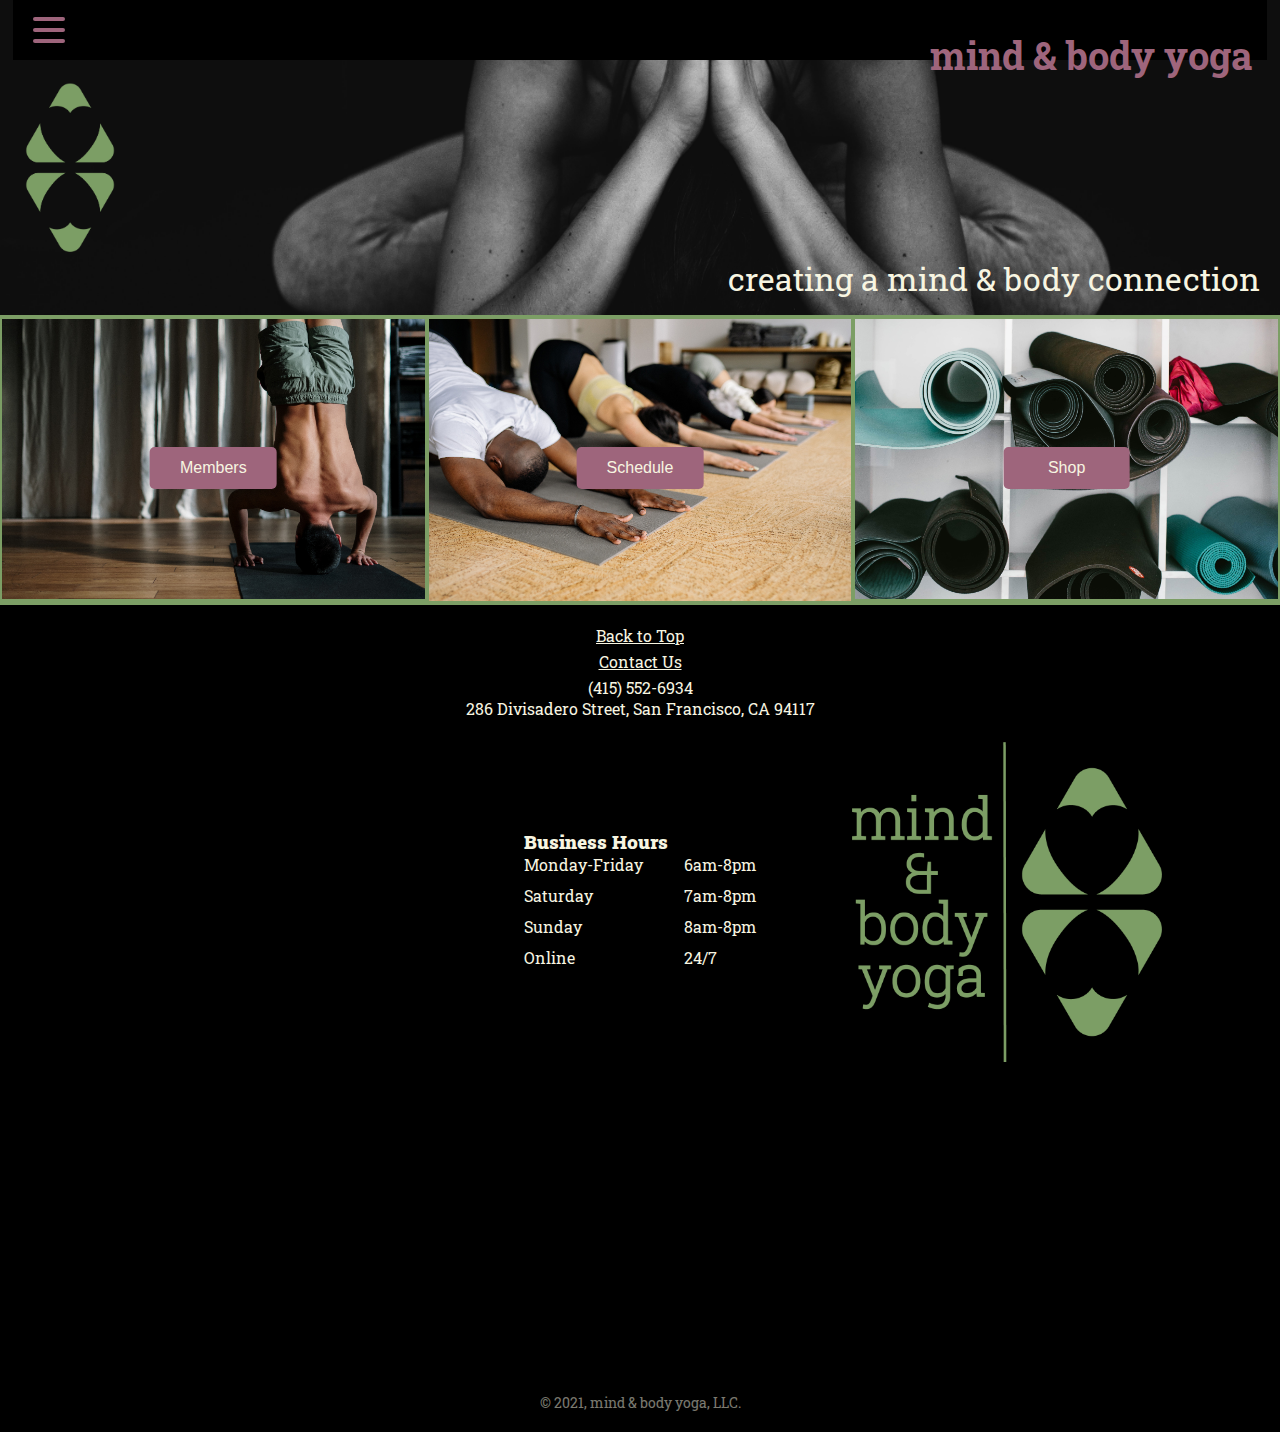
<file: index.html>
<!DOCTYPE html>
<html lang="en" dir="ltr">
<!-- BEGIN HEAD -->
  <head>
    <meta charset="utf-8">
    <meta name="viewport" content="width=device-width, initial-scale=1.0">
    <meta name="description" content="mind & body yoga is a yoga studio based out of San Francisco, CA, offering multi-tiered membership options, virtual classes, rooftop meditation, and spa services.">
    <meta name="keywords" content="yoga, studio, membership, classes, spa, meditation, San Francisco, fitness">
    <meta http-equiv="author" content="Bek Hughes">
    <title>creating a mind & body connection</title>
    <link rel="icon" type="image/FaviconPNG" href="mbyFavicon.png">
<!-- POSSIBLE GOOGLE FONT -->
    <link rel="stylesheet" href="styles.css" type="text/css">
  </head>
<!-- END HEAD -->
<!-- BEGIN BODY -->
  <body>
<!-- BEGIN WRAPPER -->
    <div class="wrapper" id="top">
<!-- BEGIN NAVIGATION -->
      <nav>
        <div class="navbar">
          <div class="container nav-container">
              <input class="checkbox" type="checkbox" name="" id="" />
              <div class="hamburger-lines">
                <span class="line line1"></span>
                <span class="line line2"></span>
                <span class="line line3"></span>
              </div>
              <div class="logo">
                <a href="index.html"><h1>mind & body yoga</h1></a>
              </div>
              <div class="menu-items">
                <li><a href="members.html">Members</a></li>
                <li><a href="schedule.html">Schedule</a></li>
                <li><a href="shop.html">Shop</a></li>
                <li><a href="contact.html">Contact Us</a></li>
              </div>
          </div>
        </div>
      </nav>
<!-- END NAVIGATION -->
<!-- BEGIN MARK OVER HERO -->
    <a href="index.html"><img class="mark" src="mark.png" alt="Mind & Body Yoga" /></a>
<!-- END MARK OVER HERO -->
<!-- BEGIN TAGLINE -->
    <p class="tagline"> creating a mind & body connection </p>
<!-- END TAGLINE -->
    </div>
<!-- END WRAPPER -->
    <!-- <img class="herohome" src="herohome.jpg" alt="Person in a Yoga Pose" title="Person in a Yoga Pose" /> -->
<!-- BEGIN WRAPPER2
https://www.w3schools.com/howto/howto_css_button_on_image.asp -->
  <div class="wrapper2">
<!-- BEGIN FLEX-BOX -->
    <div class="flex-box">
      <div class="section memberscontainer">
        <a href="members.html"><img class="membershome" src="membershome.jpg" alt="Members Page" />
        <button class="btn">Members</button></a>
      </div>
      <div class="section schedulecontainer">
        <a href="schedule.html"><img class="schedulehome" src="schedulehome.jpg" alt="Scheduling Page" /></a>
        <button class="btn">Schedule</button>
      </div>
      <div class="section shopcontainer">
        <a href="shop.html"><img class="shophome" src="shophome.jpg" alt="Shop Page" />
        <button class="btn">Shop</button></a>
      </div>
    </div>
<!-- END FLEX-BOX -->
  </div>
<!-- END WRAPPER2 -->
<!-- BEGIN FOOTER -->
    <div class="footer">
      <footer>
<!-- BEGIN B2TOP LINK -->
        <p class="b2toplink"><a href="#top">Back to Top</a></p>
<!-- END B2TOP LINK -->
<!-- BEGIN CONTACT LINK -->
          <div class="ContactUs">
            <p><a href="contact.html">Contact Us</a></p>
          </div>
<!-- END CONTACT LINK -->
<!-- BEGIN ADDRESS/PHONE NUMBER -->
          <div class="addressphonenumber">
            <p>(415) 552-6934</p>
            <p>286 Divisadero Street, San Francisco, CA 94117</p>
          </div>
<!-- END ADDRESS/PHONE NUMBER -->
<!-- BEGIN FLEX CONTAINER -->
          <div class="flex-container">
<!--BEGIN MAP https://www.ostraining.com/blog/coding/responsive-google-maps/ -->
          <div class="map-responsive">
            <iframe src="https://www.google.com/maps/embed?pb=!1m18!1m12!1m3!1d3153.7700524474335!2d-122.43912175070136!3d37.77198961999641!2m3!1f0!2f0!3f0!3m2!1i1024!2i768!4f13.1!3m3!1m2!1s0x808580af370b1d97%3A0x6601d3b52132d244!2sYoga%20Garden%20SF!5e0!3m2!1sen!2sus!4v1635468723258!5m2!1sen!2sus" width="100%" height="450" style="border:0;" allowfullscreen="" loading="lazy"></iframe>
          </div>
<!-- END MAP -->
<!-- BEGIN BUSINESS HOURS -->
          <div class="block">
            <section>
              <h3><b>Business Hours</b></h3>
              <div class="hours">
                <div>Monday-Friday</div>
                <div >6am-8pm</div>
                <div>Saturday</div>
                <div>7am-8pm</div>
                <div>Sunday</div>
                <div>8am-8pm</div>
                <div>Online</div>
                <div>24/7</div>
              </div>
            </section>
          </div>
<!-- END BUSINESS HOURS -->
<!-- BEGIN FULL LOGO DISPLAY -->
          <div class="wholelogo">
            <a href="index.html"><img src="wholelogo2.png" alt="mind & body yoga logo" /></a>
          </div>
<!-- END FULL LOGO DISPLAY -->
        </div>
<!-- END FLEX CONTAINER -->
<!-- BEGIN COPYRIGHT INFO -->
        <div class="copyright">
          <p>&copy 2021, mind & body yoga, LLC.</p>
        </div>
<!-- END COPYRIGHT INFO -->
      </footer>
    </div>
<!-- END FOOTER -->
  </body>
<!-- END BODY -->
</html>
</file>
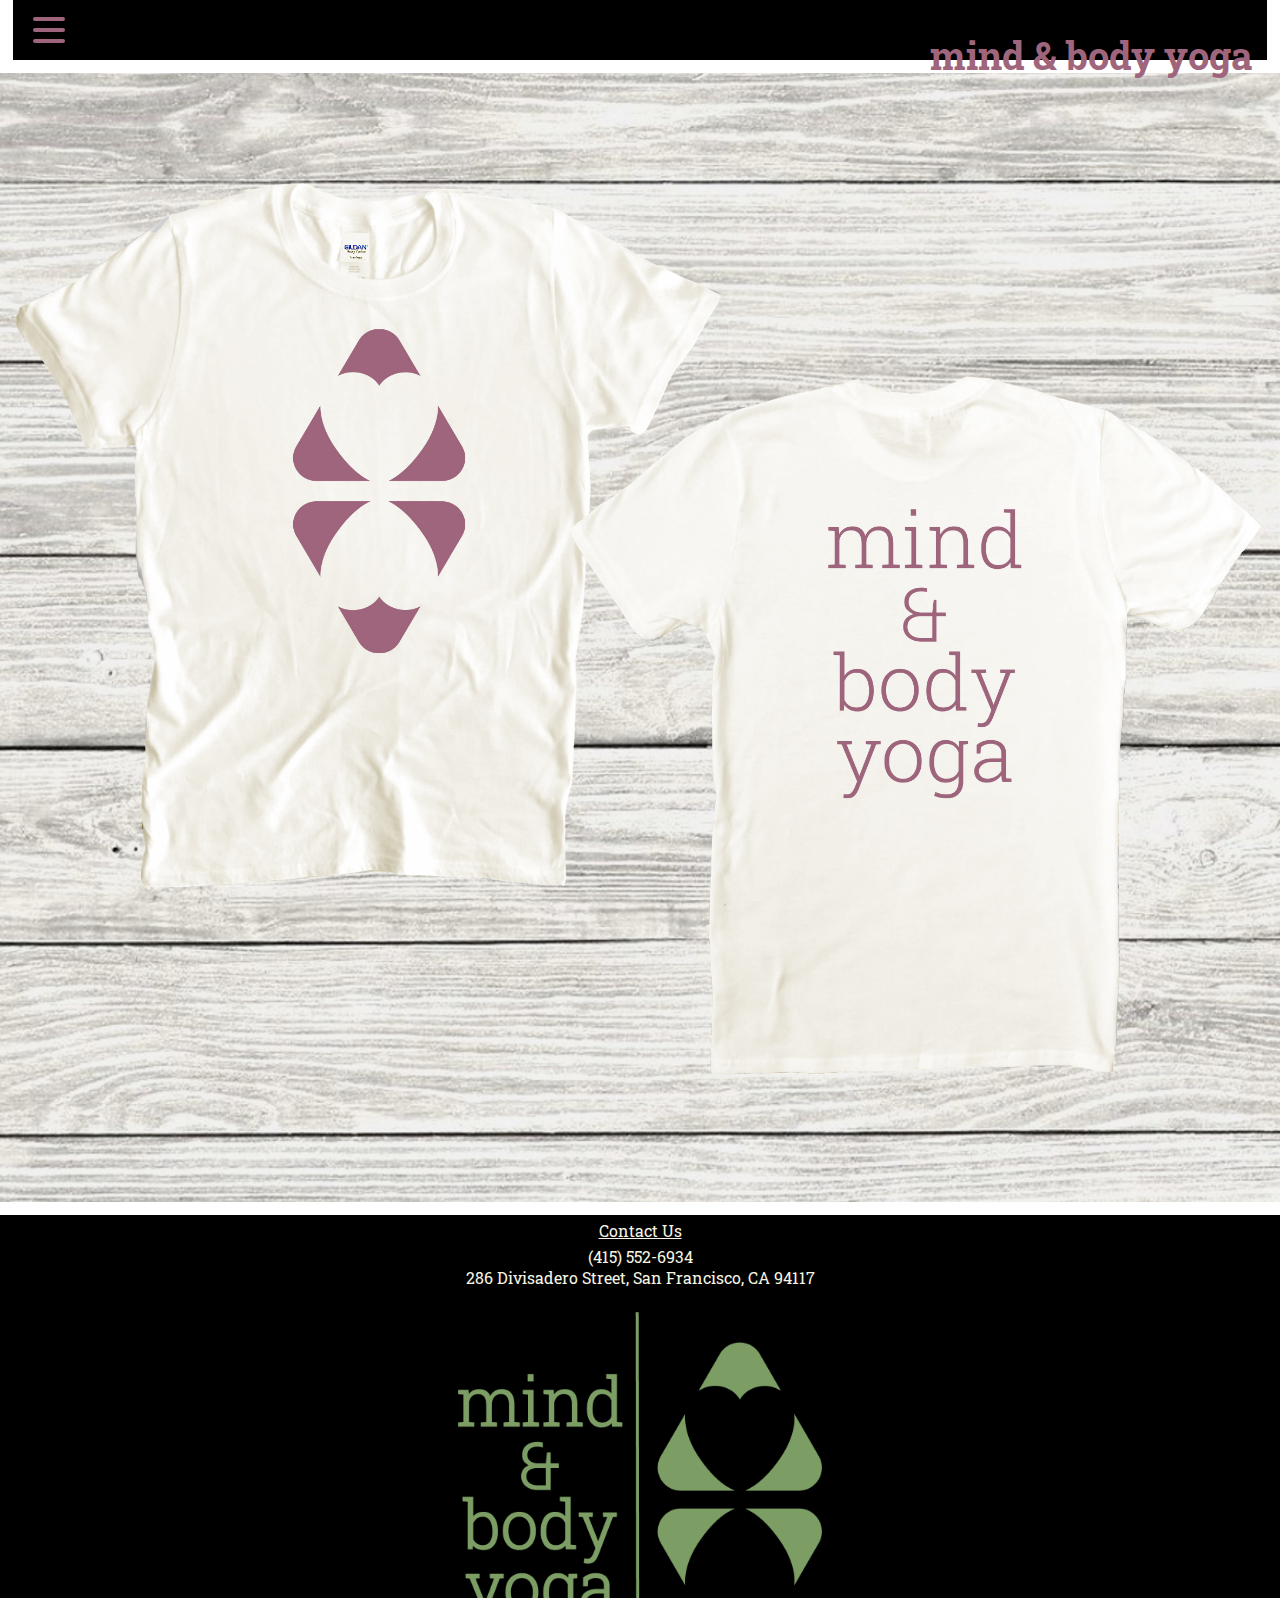
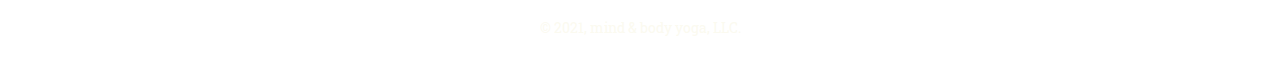
<file: clothing.html>
<!DOCTYPE html>
<html lang="en" dir="ltr">
<!-- BEGIN HEAD -->
  <head>
    <meta charset="utf-8">
    <meta name="viewport" content="width=device-width, initial-scale=1.0">
    <meta name="description" content="mind & body yoga is a yoga studio based out of San Francisco, CA, offering multi-tiered membership options, virtual classes, rooftop meditation, and spa services.">
    <meta name="keywords" content="yoga, studio, membership, classes, spa, meditation, San Francisco, fitness">
    <meta http-equiv="author" content="Bek Hughes">
    <title>creating a mind & body connection</title>
    <link rel="icon" type="image/FaviconPNG" href="mbyFavicon.png">
<!-- POSSIBLE GOOGLE FONT -->
    <link rel="stylesheet" href="styles.css" type="text/css">
  </head>
<!-- END HEAD -->
<!-- BEGIN BODY -->
  <body>
<!-- BEGIN WRAPPER -->
    <div class="clothing" id="top">
<!-- BEGIN NAVIGATION -->
      <nav>
        <div class="navbar">
          <div class="container nav-container">
              <input class="checkbox" type="checkbox" name="" id="" />
              <div class="hamburger-lines">
                <span class="line line1"></span>
                <span class="line line2"></span>
                <span class="line line3"></span>
              </div>
              <div class="logo">
                <a href="index.html"><h1>mind & body yoga</h1></a>
              </div>
              <div class="menu-items">
                <li><a href="members.html">Members</a></li>
                <li><a href="schedule.html">Schedule</a></li>
                <li><a href="shop.html">Shop</a></li>
                <li><a href="contact.html">Contact Us</a></li>
              </div>
          </div>
        </div>
      </nav>
<!-- END NAVIGATION -->
<!-- BEGIN MARK OVER HERO -->
    <!-- <a href="index.html"><img class="mark" src="mark.png" alt="Mind & Body Yoga" /></a> -->
<!-- END MARK OVER HERO -->
<!-- BEGIN TAGLINE -->
    <!-- <p class="tagline"> creating a mind & body connection </p> -->
<!-- END TAGLINE -->
    <!-- </div> -->
<!-- END WRAPPER -->
    <!-- <img class="herohome" src="herohome.jpg" alt="Person in a Yoga Pose" title="Person in a Yoga Pose" /> -->
<!-- BEGIN WRAPPER2
https://www.w3schools.com/howto/howto_css_button_on_image.asp -->
  <!-- <div class="wrapper2"> -->
<!-- BEGIN FLEX-BOX -->
    <!-- <div class="flex-box">
      <div class="section memberscontainer">
        <a href="members.html"><img class="membershome" src="membershome.jpg" alt="Members Page" />
        <button class="btn">Members</button></a>
      </div>
      <div class="section schedulecontainer">
        <a href="schedule.html"><img class="schedulehome" src="schedulehome.jpg" alt="Scheduling Page" /></a>
        <button class="btn">Schedule</button>
      </div>
      <div class="section shopcontainer">
        <a href="shop.html"><img class="shophome" src="shophome.jpg" alt="Shop Page" />
        <button class="btn">Shop</button></a>
      </div>
    </div> -->
<!-- END FLEX-BOX -->
  <!-- </div> -->
<!-- END WRAPPER2 -->

<!-- BEGIN YOGA MAT MOCKUP -->
<img class="teeshirt" src="Tshirt.jpg" alt="mind & body yoga off-white teeshirt mockup">
<!-- END YOGA MAT MOCKUP -->
<!-- BEGIN FOOTER -->
    <div class="footer">
      <footer>
<!-- BEGIN B2TOP LINK -->
        <!-- <p class="b2toplink"><a href="#top">Back to Top</a></p> -->
<!-- END B2TOP LINK -->
<!-- BEGIN CONTACT LINK -->
          <div class="ContactUs">
            <p><a href="contact.html">Contact Us</a></p>
          </div>
<!-- END CONTACT LINK -->
<!-- BEGIN ADDRESS/PHONE NUMBER -->
          <div class="addressphonenumber">
            <p>(415) 552-6934</p>
            <p>286 Divisadero Street, San Francisco, CA 94117</p>
          </div>
<!-- END ADDRESS/PHONE NUMBER -->
<!-- BEGIN FLEX CONTAINER -->
          <!-- <div class="flex-container"> -->
<!--BEGIN MAP https://www.ostraining.com/blog/coding/responsive-google-maps/ -->
          <!-- <div class="map-responsive">
            <iframe src="https://www.google.com/maps/embed?pb=!1m18!1m12!1m3!1d3153.7700524474335!2d-122.43912175070136!3d37.77198961999641!2m3!1f0!2f0!3f0!3m2!1i1024!2i768!4f13.1!3m3!1m2!1s0x808580af370b1d97%3A0x6601d3b52132d244!2sYoga%20Garden%20SF!5e0!3m2!1sen!2sus!4v1635468723258!5m2!1sen!2sus" width="100%" height="450" style="border:0;" allowfullscreen="" loading="lazy"></iframe>
          </div> -->
<!-- END MAP -->
<!-- BEGIN BUSINESS HOURS -->
          <!-- <div class="block">
            <section>
              <h3><b>Business Hours</b></h3>
              <div class="hours">
                <div>Monday-Friday</div>
                <div >6am-8pm</div>
                <div>Saturday</div>
                <div>7am-8pm</div>
                <div>Sunday</div>
                <div>8am-8pm</div>
                <div>Online</div>
                <div>24/7</div>
              </div>
            </section>
          </div> -->
<!-- END BUSINESS HOURS -->
<!-- BEGIN FULL LOGO DISPLAY -->
          <div class="wholelogo">
            <a href="index.html"><img src="wholelogo2.png" alt="mind & body yoga logo" /></a>
          </div>
<!-- END FULL LOGO DISPLAY -->
        </div>
<!-- END FLEX CONTAINER -->
<!-- BEGIN COPYRIGHT INFO -->
        <div class="copyright">
          <p>&copy 2021, mind & body yoga, LLC.</p>
        </div>
<!-- END COPYRIGHT INFO -->
      </footer>
    </div>
<!-- END FOOTER -->
  </body>
<!-- END BODY -->
</html>
</file>
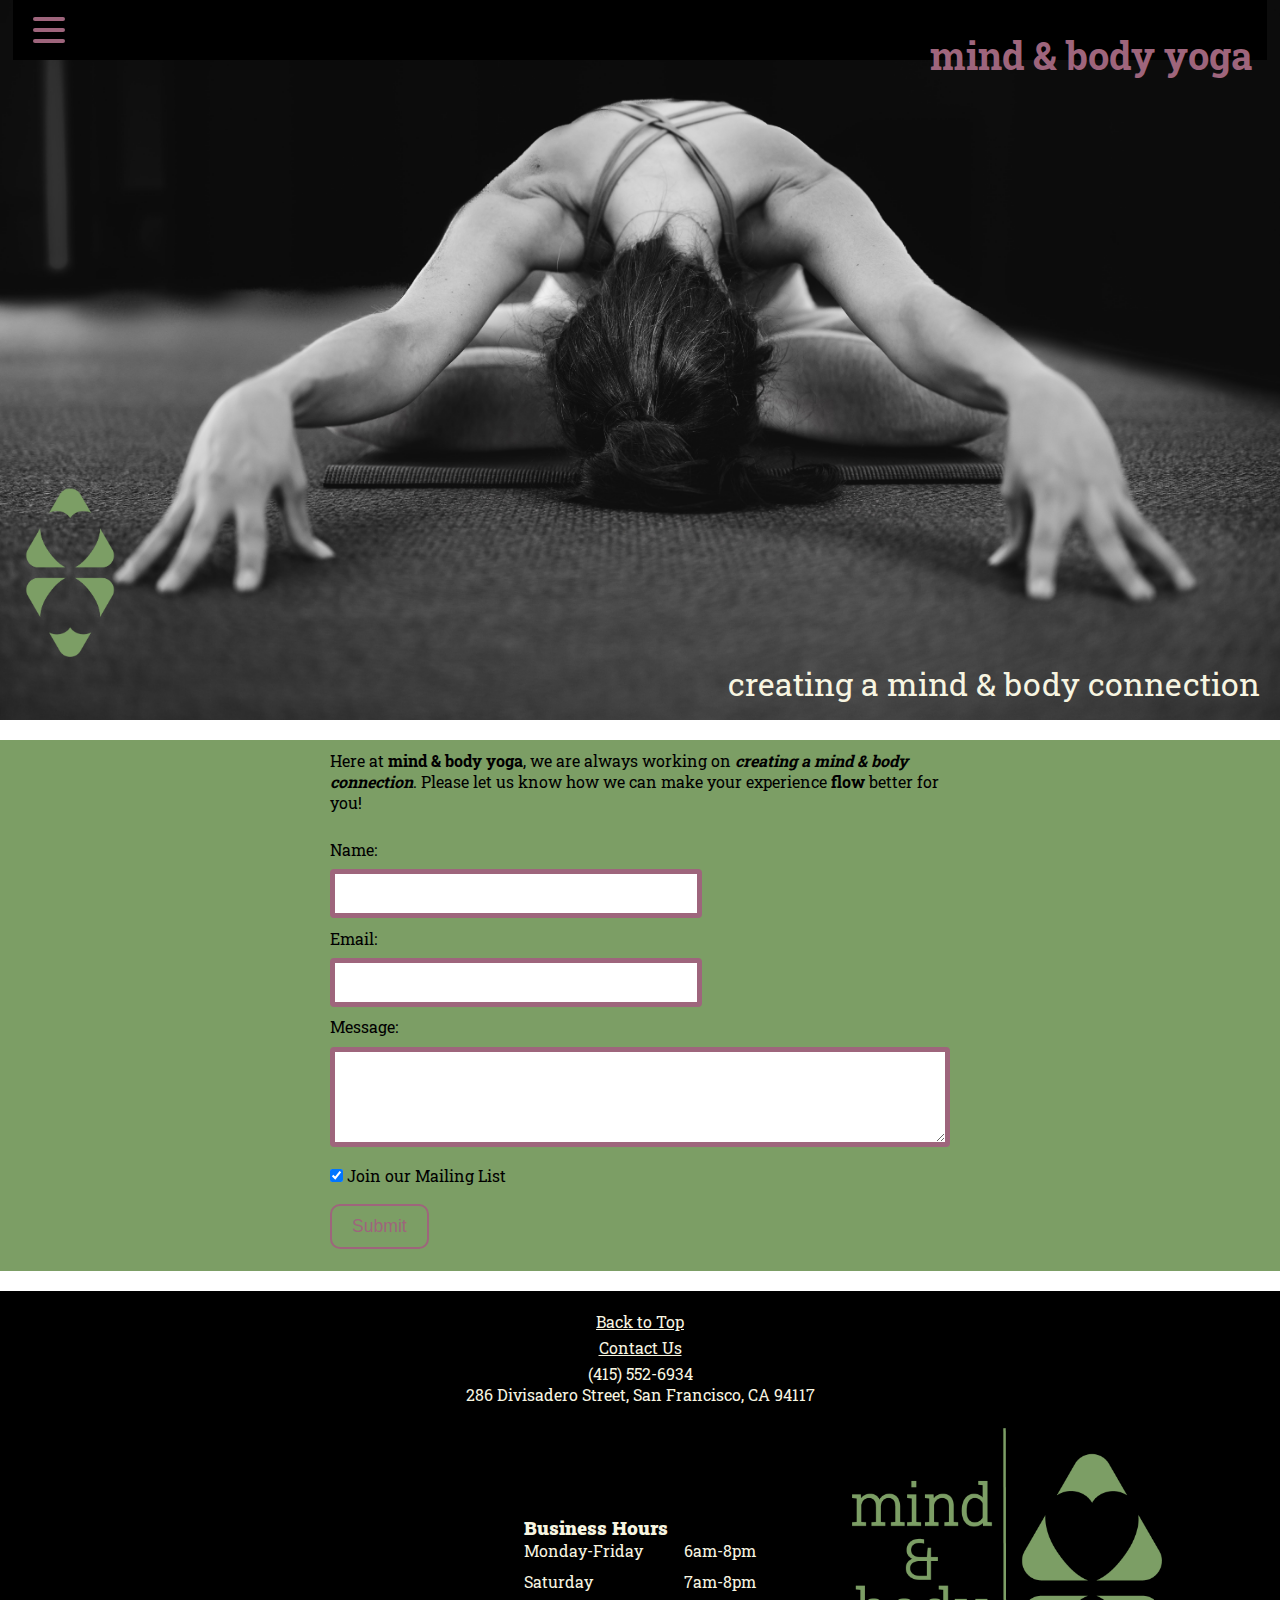
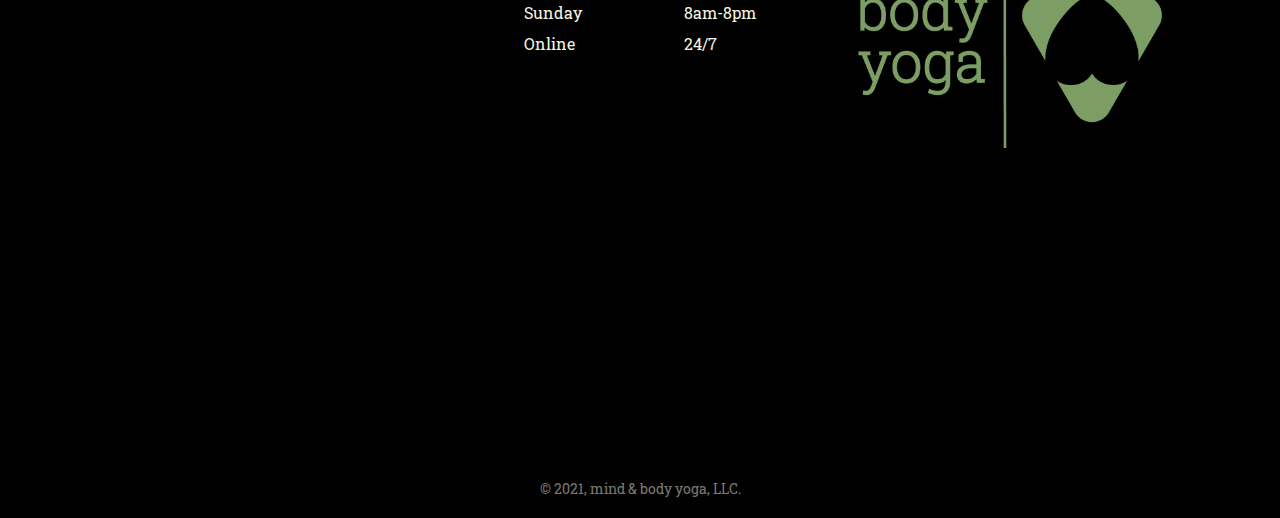
<file: contact.html>
<!DOCTYPE html>
<html lang="en" dir="ltr">
<!-- BEGIN HEAD -->
  <head>
    <meta charset="utf-8">
    <meta name="viewport" content="width=device-width, initial-scale=1.0">
    <meta name="description" content="mind & body yoga is a yoga studio based out of San Francisco, CA, offering multi-tiered membership options, virtual classes, rooftop meditation, and spa services.">
    <meta name="keywords" content="yoga, studio, membership, classes, spa, meditation, San Francisco, fitness">
    <meta http-equiv="author" content="Bek Hughes">
    <title>creating a mind & body connection</title>
    <link rel="icon" type="image/FaviconPNG" href="mbyFavicon.png">
<!-- POSSIBLE GOOGLE FONT -->
    <link rel="stylesheet" href="styles.css" type="text/css">
  </head>
<!-- END HEAD -->
<!-- BEGIN BODY -->
  <body>
<!-- BEGIN WRAPPER -->
    <div class="wrapper-contact" id="top">
<!-- BEGIN NAVIGATION -->
      <nav>
        <div class="navbar">
          <div class="container nav-container">
              <input class="checkbox" type="checkbox" name="" id="" />
              <div class="hamburger-lines">
                <span class="line line1"></span>
                <span class="line line2"></span>
                <span class="line line3"></span>
              </div>
              <div class="logo">
                <a href="index.html"><h1>mind & body yoga</h1></a>
              </div>
              <div class="menu-items">
                <li><a href="members.html">Members</a></li>
                <li><a href="schedule.html">Schedule</a></li>
                <li><a href="shop.html">Shop</a></li>
                <li><a href="contact.html">Contact Us</a></li>
              </div>
          </div>
        </div>
      </nav>
<!-- END NAVIGATION -->
<!-- BEGIN MARK OVER HERO -->
    <a href="index.html"><img class="mark" src="mark.png" alt="Mind & Body Yoga" /></a>
<!-- END MARK OVER HERO -->
<!-- BEGIN TAGLINE -->
    <p class="tagline"> creating a mind & body connection </p>
<!-- END TAGLINE -->
    </div>
<!-- END WRAPPER -->
    <!-- <img class="herohome" src="herohome.jpg" alt="Person in a Yoga Pose" title="Person in a Yoga Pose" /> -->
<!-- BEGIN WRAPPER2
https://www.w3schools.com/howto/howto_css_button_on_image.asp -->
  <div class="wrapper2">
<!-- START OF FORM -->
    <div class="form-container">
      <form >
<!--  FORM ACTION will go to a FAKE Thank You page.  -->
        <p> Here at <b>mind & body yoga</b>, we are always working on <em><b>creating a mind & body connection</em></b>. Please let us know how we can make your experience <b>flow</b> better for you!</p>
       <br>

       <label>Name: <br>
       <input type="text" id="name" name="name" required></label>

       <label>Email: <br>
       <input type="email" id="email" name="email" required></label>

       <label>Message: <br>
       <textarea id="message" required></textarea></label>

       <label id="newsletter"> <input type="checkbox" class="cursor" id="news" name="news" checked> Join our Mailing List</label>

       <button type="submit" class="cursor" value="Submit">Submit</button>
     </form>
   </div>
<!-- END OF CONTAINER DIV -->
<!-- END OF FORM -->

<!-- More information on forms see chapter 7 in our HTML AND CSS book.

Check out W3Schools also: https://www.w3schools.com/howto/howto_css_contact_form.asp
-->
<!-- BEGIN FLEX-BOX -->
    <!-- <div class="flex-box">
      <div class="section memberscontainer">
        <a href="members.html"><img class="membershome" src="membershome.jpg" alt="Members Page" />
        <button class="btn">Members</button></a>
      </div>
      <div class="section schedulecontainer">
        <a href="#"><img class="schedulehome" src="schedulehome.jpg" alt="Scheduling Page" /></a>
        <button class="btn">Schedule</button>
      </div>
      <div class="section shopcontainer">
        <a href="shop.html"><img class="shophome" src="shophome.jpg" alt="Shop Page" />
        <button class="btn">Shop</button></a>
      </div>
    </div> -->
<!-- END FLEX-BOX -->
  </div>
<!-- END WRAPPER2 -->
<!-- BEGIN FOOTER -->
    <div class="footer">
      <footer>
<!-- BEGIN B2TOP LINK -->
        <p class="b2toplink"><a href="#top">Back to Top</a></p>
<!-- END B2TOP LINK -->
<!-- BEGIN CONTACT LINK -->
          <div class="ContactUs">
            <p><a href="contact.html">Contact Us</a></p>
          </div>
<!-- END CONTACT LINK -->
<!-- BEGIN ADDRESS/PHONE NUMBER -->
          <div class="addressphonenumber">
            <p>(415) 552-6934</p>
            <p>286 Divisadero Street, San Francisco, CA 94117</p>
          </div>
<!-- END ADDRESS/PHONE NUMBER -->
<!-- BEGIN FLEX CONTAINER -->
          <div class="flex-container">
<!--BEGIN MAP https://www.ostraining.com/blog/coding/responsive-google-maps/ -->
          <div class="map-responsive">
            <iframe src="https://www.google.com/maps/embed?pb=!1m18!1m12!1m3!1d3153.7700524474335!2d-122.43912175070136!3d37.77198961999641!2m3!1f0!2f0!3f0!3m2!1i1024!2i768!4f13.1!3m3!1m2!1s0x808580af370b1d97%3A0x6601d3b52132d244!2sYoga%20Garden%20SF!5e0!3m2!1sen!2sus!4v1635468723258!5m2!1sen!2sus" width="100%" height="450" style="border:0;" allowfullscreen="" loading="lazy"></iframe>
          </div>
<!-- END MAP -->
<!-- BEGIN BUSINESS HOURS -->
          <div class="block">
            <section>
              <h3><b>Business Hours</b></h3>
              <div class="hours">
                <div>Monday-Friday</div>
                <div >6am-8pm</div>
                <div>Saturday</div>
                <div>7am-8pm</div>
                <div>Sunday</div>
                <div>8am-8pm</div>
                <div>Online</div>
                <div>24/7</div>
              </div>
            </section>
          </div>
<!-- END BUSINESS HOURS -->
<!-- BEGIN FULL LOGO DISPLAY -->
          <div class="wholelogo">
            <a href="index.html"><img src="wholelogo2.png" alt="mind & body yoga logo" /></a>
          </div>
<!-- END FULL LOGO DISPLAY -->
        </div>
<!-- END FLEX CONTAINER -->
<!-- BEGIN COPYRIGHT INFO -->
        <div class="copyright">
          <p>&copy 2021, mind & body yoga, LLC.</p>
        </div>
<!-- END COPYRIGHT INFO -->
      </footer>
    </div>
<!-- END FOOTER -->
  </body>
<!-- END BODY -->
</html>
</file>
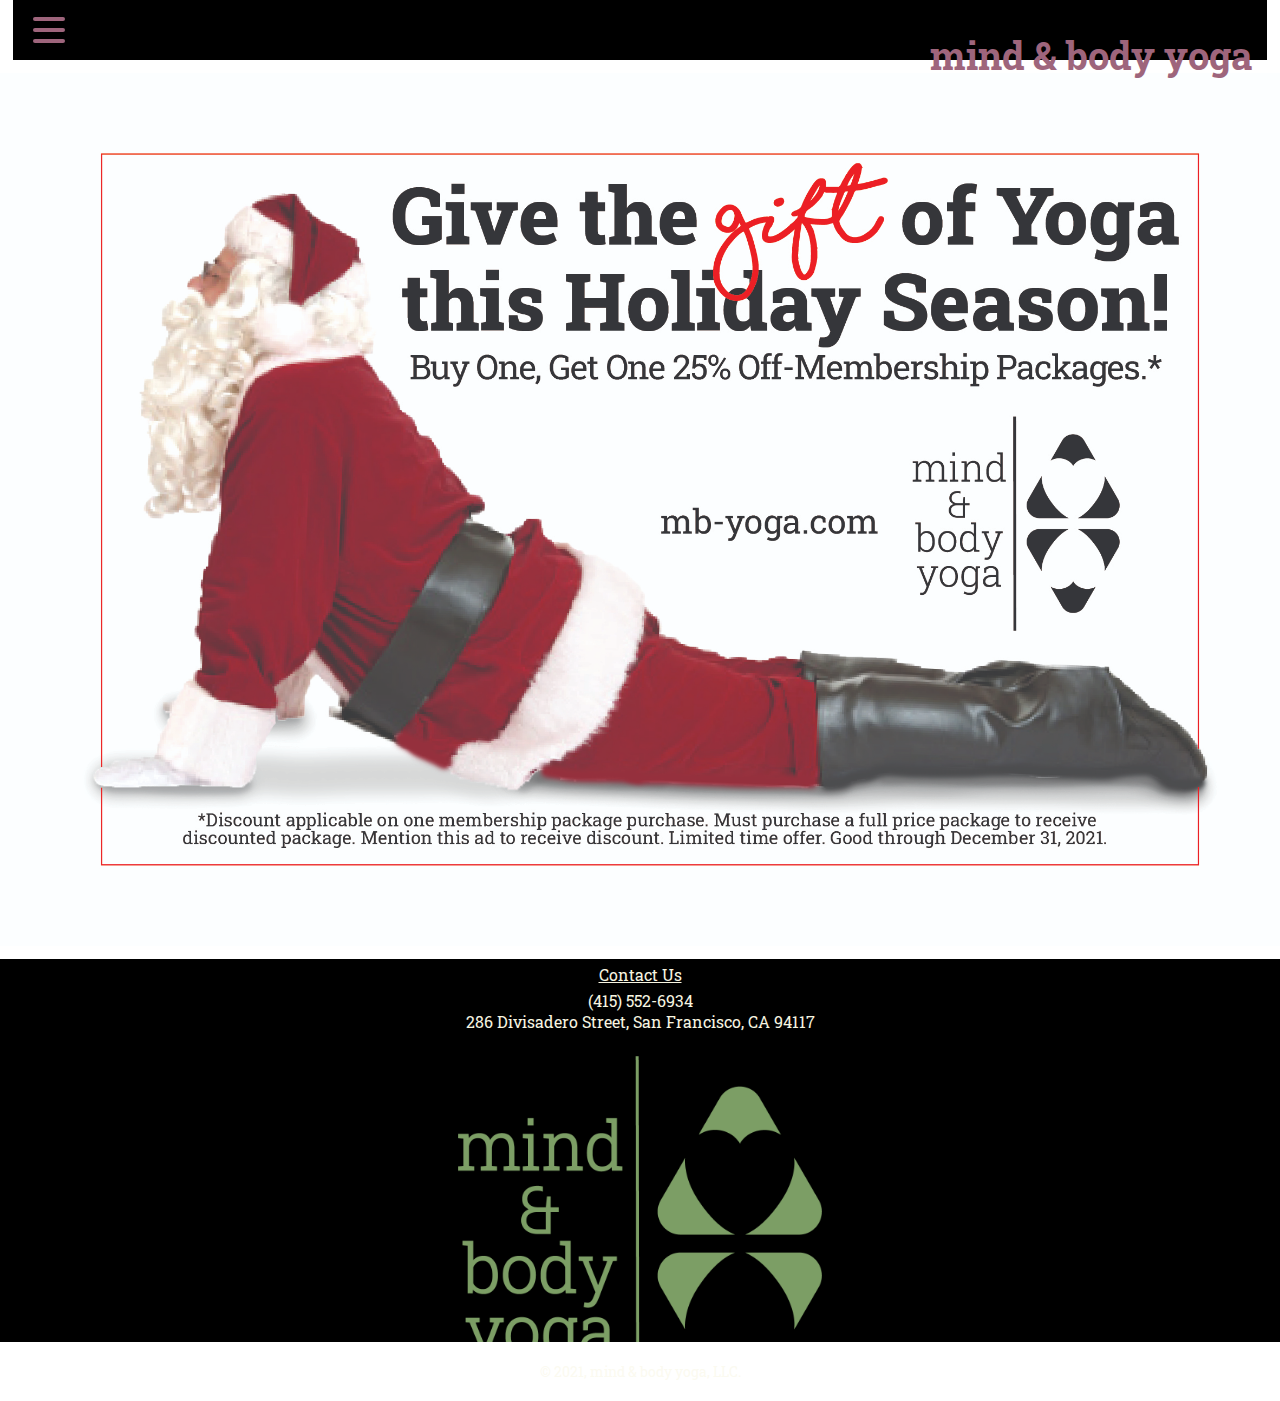
<file: everydayuse.html>
<!DOCTYPE html>
<html lang="en" dir="ltr">
<!-- BEGIN HEAD -->
  <head>
    <meta charset="utf-8">
    <meta name="viewport" content="width=device-width, initial-scale=1.0">
    <meta name="description" content="mind & body yoga is a yoga studio based out of San Francisco, CA, offering multi-tiered membership options, virtual classes, rooftop meditation, and spa services.">
    <meta name="keywords" content="yoga, studio, membership, classes, spa, meditation, San Francisco, fitness">
    <meta http-equiv="author" content="Bek Hughes">
    <title>creating a mind & body connection</title>
    <link rel="icon" type="image/FaviconPNG" href="mbyFavicon.png">
<!-- POSSIBLE GOOGLE FONT -->
    <link rel="stylesheet" href="styles.css" type="text/css">
  </head>
<!-- END HEAD -->
<!-- BEGIN BODY -->
  <body>
<!-- BEGIN WRAPPER -->
    <div class="everydayuse" id="top">
<!-- BEGIN NAVIGATION -->
      <nav>
        <div class="navbar">
          <div class="container nav-container">
              <input class="checkbox" type="checkbox" name="" id="" />
              <div class="hamburger-lines">
                <span class="line line1"></span>
                <span class="line line2"></span>
                <span class="line line3"></span>
              </div>
              <div class="logo">
                <a href="index.html"><h1>mind & body yoga</h1></a>
              </div>
              <div class="menu-items">
                <li><a href="members.html">Members</a></li>
                <li><a href="schedule.html">Schedule</a></li>
                <li><a href="shop.html">Shop</a></li>
                <li><a href="contact.html">Contact Us</a></li>
              </div>
          </div>
        </div>
      </nav>
<!-- END NAVIGATION -->
<!-- BEGIN MARK OVER HERO -->
    <!-- <a href="index.html"><img class="mark" src="mark.png" alt="Mind & Body Yoga" /></a> -->
<!-- END MARK OVER HERO -->
<!-- BEGIN TAGLINE -->
    <!-- <p class="tagline"> creating a mind & body connection </p> -->
<!-- END TAGLINE -->
    <!-- </div> -->
<!-- END WRAPPER -->
    <!-- <img class="herohome" src="herohome.jpg" alt="Person in a Yoga Pose" title="Person in a Yoga Pose" /> -->
<!-- BEGIN WRAPPER2
https://www.w3schools.com/howto/howto_css_button_on_image.asp -->
  <!-- <div class="wrapper2"> -->
<!-- BEGIN FLEX-BOX -->
    <!-- <div class="flex-box">
      <div class="section memberscontainer">
        <a href="members.html"><img class="membershome" src="membershome.jpg" alt="Members Page" />
        <button class="btn">Members</button></a>
      </div>
      <div class="section schedulecontainer">
        <a href="schedule.html"><img class="schedulehome" src="schedulehome.jpg" alt="Scheduling Page" /></a>
        <button class="btn">Schedule</button>
      </div>
      <div class="section shopcontainer">
        <a href="shop.html"><img class="shophome" src="shophome.jpg" alt="Shop Page" />
        <button class="btn">Shop</button></a>
      </div>
    </div> -->
<!-- END FLEX-BOX -->
  <!-- </div> -->
<!-- END WRAPPER2 -->

<!-- BEGIN YOGA MAT MOCKUP -->
<img class="halfpagemagad" src="HalfPageMagAd.jpg" alt="4 color half page ad for LA Yoga magazine">
<!-- END YOGA MAT MOCKUP -->
<!-- BEGIN FOOTER -->
    <div class="footer">
      <footer>
<!-- BEGIN B2TOP LINK -->
        <!-- <p class="b2toplink"><a href="#top">Back to Top</a></p> -->
<!-- END B2TOP LINK -->
<!-- BEGIN CONTACT LINK -->
          <div class="ContactUs">
            <p><a href="contact.html">Contact Us</a></p>
          </div>
<!-- END CONTACT LINK -->
<!-- BEGIN ADDRESS/PHONE NUMBER -->
          <div class="addressphonenumber">
            <p>(415) 552-6934</p>
            <p>286 Divisadero Street, San Francisco, CA 94117</p>
          </div>
<!-- END ADDRESS/PHONE NUMBER -->
<!-- BEGIN FLEX CONTAINER -->
          <!-- <div class="flex-container"> -->
<!--BEGIN MAP https://www.ostraining.com/blog/coding/responsive-google-maps/ -->
          <!-- <div class="map-responsive">
            <iframe src="https://www.google.com/maps/embed?pb=!1m18!1m12!1m3!1d3153.7700524474335!2d-122.43912175070136!3d37.77198961999641!2m3!1f0!2f0!3f0!3m2!1i1024!2i768!4f13.1!3m3!1m2!1s0x808580af370b1d97%3A0x6601d3b52132d244!2sYoga%20Garden%20SF!5e0!3m2!1sen!2sus!4v1635468723258!5m2!1sen!2sus" width="100%" height="450" style="border:0;" allowfullscreen="" loading="lazy"></iframe>
          </div> -->
<!-- END MAP -->
<!-- BEGIN BUSINESS HOURS -->
          <!-- <div class="block">
            <section>
              <h3><b>Business Hours</b></h3>
              <div class="hours">
                <div>Monday-Friday</div>
                <div >6am-8pm</div>
                <div>Saturday</div>
                <div>7am-8pm</div>
                <div>Sunday</div>
                <div>8am-8pm</div>
                <div>Online</div>
                <div>24/7</div>
              </div>
            </section>
          </div> -->
<!-- END BUSINESS HOURS -->
<!-- BEGIN FULL LOGO DISPLAY -->
          <div class="wholelogo">
            <a href="index.html"><img src="wholelogo2.png" alt="mind & body yoga logo" /></a>
          </div>
<!-- END FULL LOGO DISPLAY -->
        </div>
<!-- END FLEX CONTAINER -->
<!-- BEGIN COPYRIGHT INFO -->
        <div class="copyright">
          <p>&copy 2021, mind & body yoga, LLC.</p>
        </div>
<!-- END COPYRIGHT INFO -->
      </footer>
    </div>
<!-- END FOOTER -->
  </body>
<!-- END BODY -->
</html>
</file>
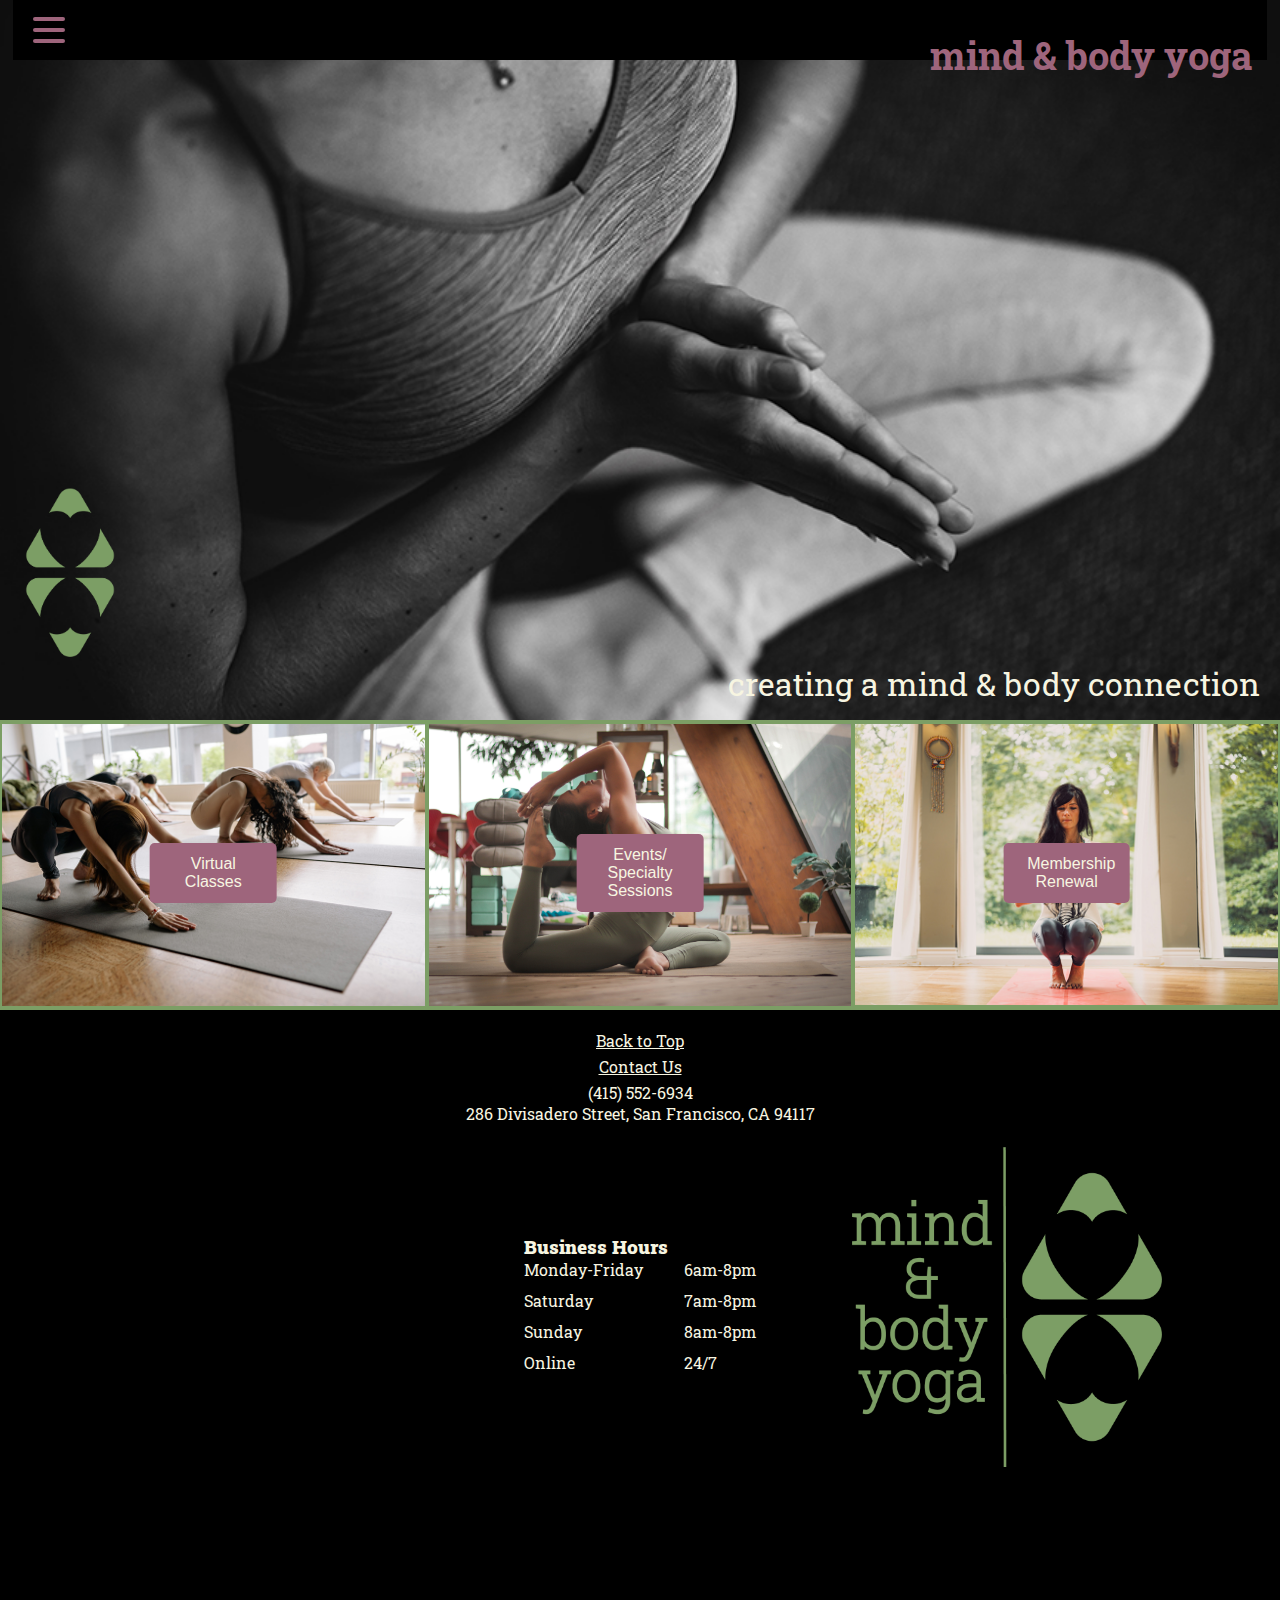
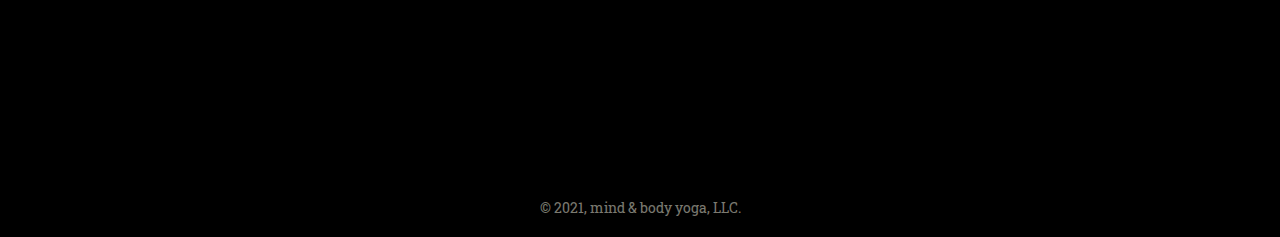
<file: members.html>
<!DOCTYPE html>
<html lang="en" dir="ltr">
<!-- BEGIN HEAD -->
  <head>
    <meta charset="utf-8">
    <meta name="viewport" content="width=device-width, initial-scale=1.0">
    <meta name="description" content="mind & body yoga is a yoga studio based out of San Francisco, CA, offering multi-tiered membership options, virtual classes, rooftop meditation, and spa services.">
    <meta name="keywords" content="yoga, studio, membership, classes, spa, meditation, San Francisco, fitness">
    <meta http-equiv="author" content="Bek Hughes">
    <title>creating a mind & body connection</title>
    <link rel="icon" type="image/FaviconPNG" href="mbyFavicon.png">
<!-- POSSIBLE GOOGLE FONT -->
    <link rel="stylesheet" href="styles.css" type="text/css">
  </head>
<!-- END HEAD -->
<!-- BEGIN BODY -->
  <body>
<!-- BEGIN WRAPPER -->
    <div class="wrapper-members" id="top">
<!-- BEGIN NAVIGATION -->
      <nav>
        <div class="navbar">
          <div class="container nav-container">
              <input class="checkbox" type="checkbox" name="" id="" />
              <div class="hamburger-lines">
                <span class="line line1"></span>
                <span class="line line2"></span>
                <span class="line line3"></span>
              </div>
              <div class="logo">
                <a href="index.html"><h1>mind & body yoga</h1></a>
              </div>
              <div class="menu-items">
                <li><a href="members.html">Members</a></li>
                <li><a href="schedule.html">Schedule</a></li>
                <li><a href="shop.html">Shop</a></li>
                <li><a href="contact.html">Contact Us</a></li>
              </div>
          </div>
        </div>
      </nav>
<!-- END NAVIGATION -->
<!-- BEGIN MARK OVER HERO -->
    <a href="index.html"><img class="mark" src="mark.png" alt="Mind & Body Yoga" /></a>
<!-- END MARK OVER HERO -->
<!-- BEGIN TAGLINE -->
    <p class="tagline"> creating a mind & body connection </p>
<!-- END TAGLINE -->
    </div>
<!-- END WRAPPER -->
    <!-- <img class="herohome" src="herohome.jpg" alt="Person in a Yoga Pose" title="Person in a Yoga Pose" /> -->
<!-- BEGIN WRAPPER2
https://www.w3schools.com/howto/howto_css_button_on_image.asp -->
  <div class="wrapper2">
<!-- BEGIN FLEX-BOX -->
    <div class="flex-box">
      <div class="section VirtualClassescontainer">
        <a href="#"><img class="VirtualClasses-Members" src="VirtualClasses-Members.jpg" alt="Virtual Classes Page" />
        <button class="btn">Virtual Classes</button></a>
      </div>
      <div class="section EventsSpecialtySessionscontainer">
        <a href="#"><img class="EventsSpecialtySesions-Members" src="EventsSpecialtySessions-Members.jpg" alt="Events and Specialty Sessions Page" />
        <button class="btn">Events/<br>Specialty Sessions</button></a>
      </div>
      <div class="section Renewalcontainer">
        <a href="#"><img class="Renewal-Members" src="Renewal-Members.jpg" alt="Membership Renewal Page" />
        <button class="btn">Membership Renewal</button></a>
      </div>
    </div>
<!-- END FLEX-BOX -->
  </div>
<!-- END WRAPPER2 -->
<!-- BEGIN FOOTER -->
    <div class="footer">
      <footer>
<!-- BEGIN B2TOP LINK -->
        <p class="b2toplink"><a href="#top">Back to Top</a></p>
<!-- END B2TOP LINK -->
<!-- BEGIN CONTACT LINK -->
          <div class="ContactUs">
            <p><a href="contact.html">Contact Us</a></p>
          </div>
<!-- END CONTACT LINK -->
<!-- BEGIN ADDRESS/PHONE NUMBER -->
          <div class="addressphonenumber">
            <p>(415) 552-6934</p>
            <p>286 Divisadero Street, San Francisco, CA 94117</p>
          </div>
<!-- END ADDRESS/PHONE NUMBER -->
<!-- BEGIN FLEX CONTAINER -->
          <div class="flex-container">
<!--BEGIN MAP https://www.ostraining.com/blog/coding/responsive-google-maps/ -->
          <div class="map-responsive">
            <iframe src="https://www.google.com/maps/embed?pb=!1m18!1m12!1m3!1d3153.7700524474335!2d-122.43912175070136!3d37.77198961999641!2m3!1f0!2f0!3f0!3m2!1i1024!2i768!4f13.1!3m3!1m2!1s0x808580af370b1d97%3A0x6601d3b52132d244!2sYoga%20Garden%20SF!5e0!3m2!1sen!2sus!4v1635468723258!5m2!1sen!2sus" width="100%" height="450" style="border:0;" allowfullscreen="" loading="lazy"></iframe>
          </div>
<!-- END MAP -->
<!-- BEGIN BUSINESS HOURS -->
          <div class="block">
            <section>
              <h3><b>Business Hours</b></h3>
              <div class="hours">
                <div>Monday-Friday</div>
                <div >6am-8pm</div>
                <div>Saturday</div>
                <div>7am-8pm</div>
                <div>Sunday</div>
                <div>8am-8pm</div>
                <div>Online</div>
                <div>24/7</div>
              </div>
            </section>
          </div>
<!-- END BUSINESS HOURS -->
<!-- BEGIN FULL LOGO DISPLAY -->
          <div class="wholelogo">
            <a href="index.html"><img src="wholelogo2.png" alt="mind & body yoga logo" /></a>
          </div>
<!-- END FULL LOGO DISPLAY -->
        </div>
<!-- END FLEX CONTAINER -->
<!-- BEGIN COPYRIGHT INFO -->
        <div class="copyright">
          <p>&copy 2021, mind & body yoga, LLC.</p>
        </div>
<!-- END COPYRIGHT INFO -->
      </footer>
    </div>
<!-- END FOOTER -->
  </body>
<!-- END BODY -->
</html>
</file>
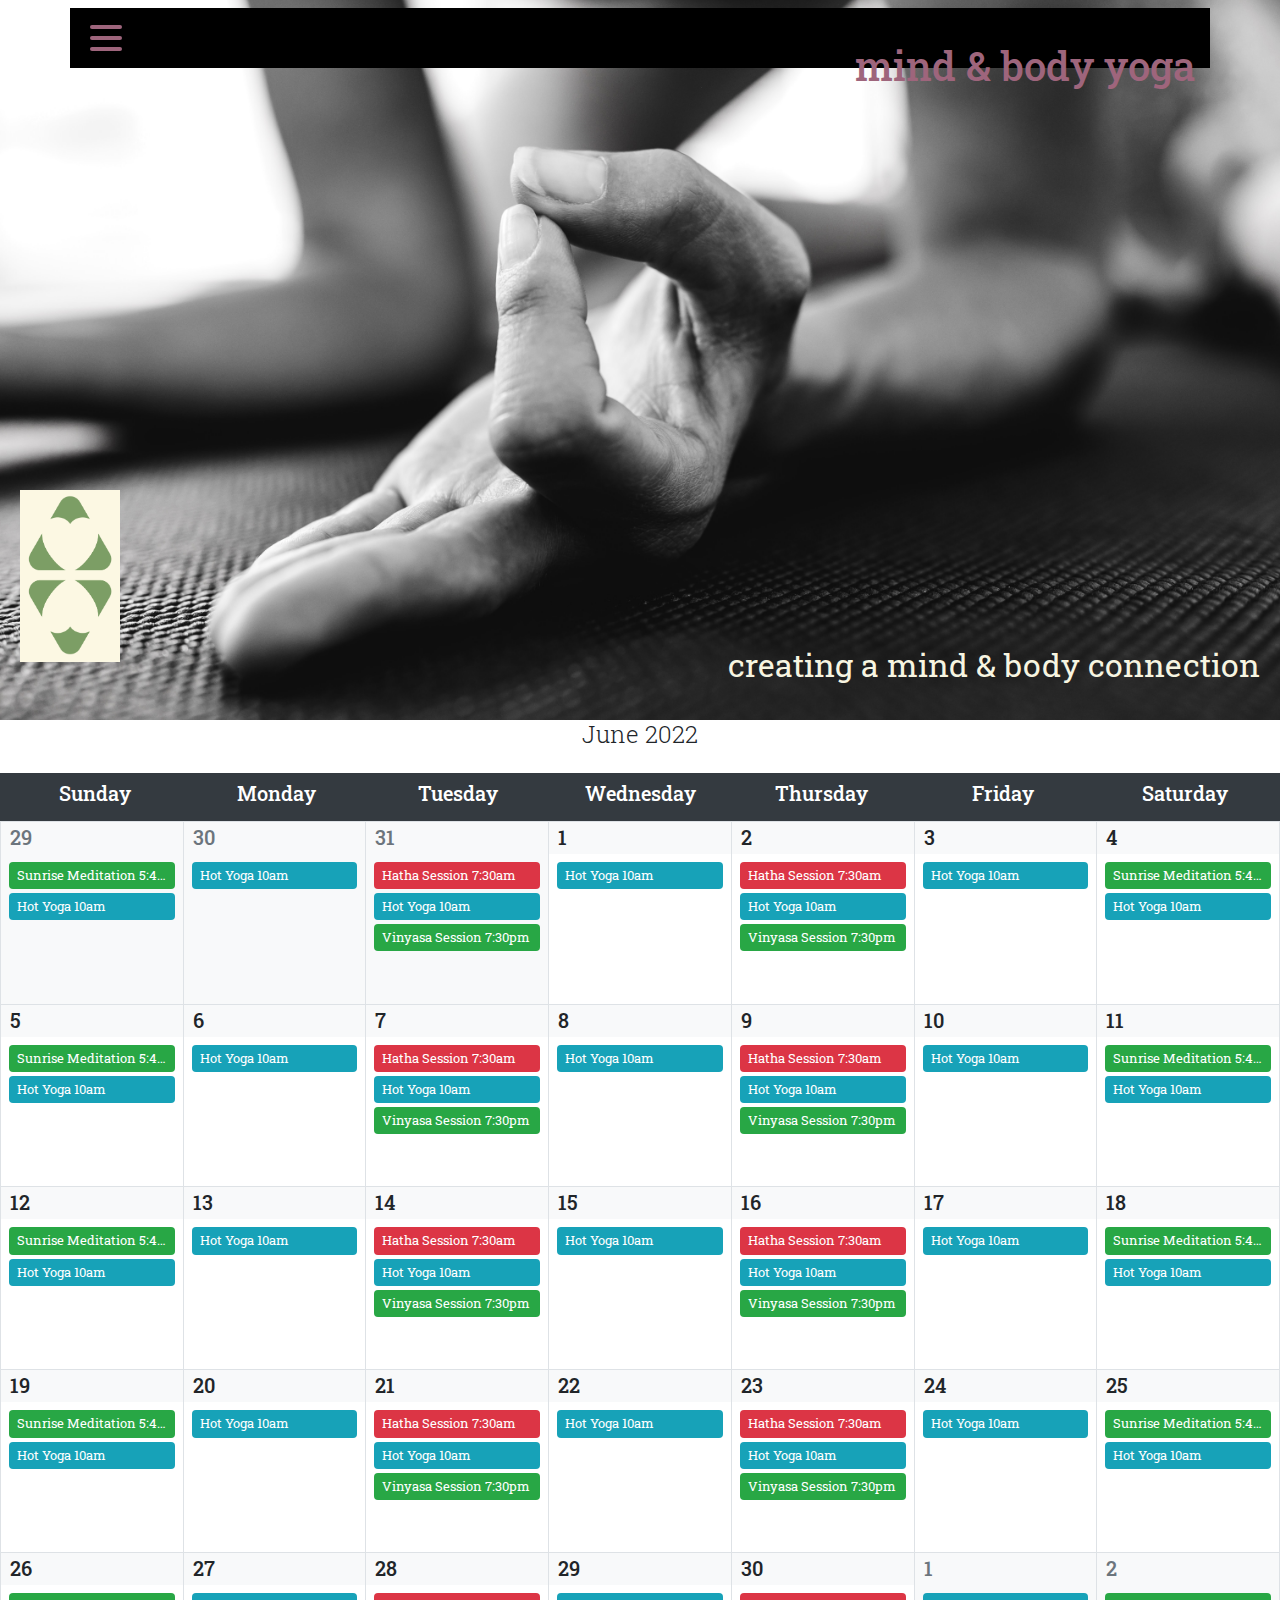
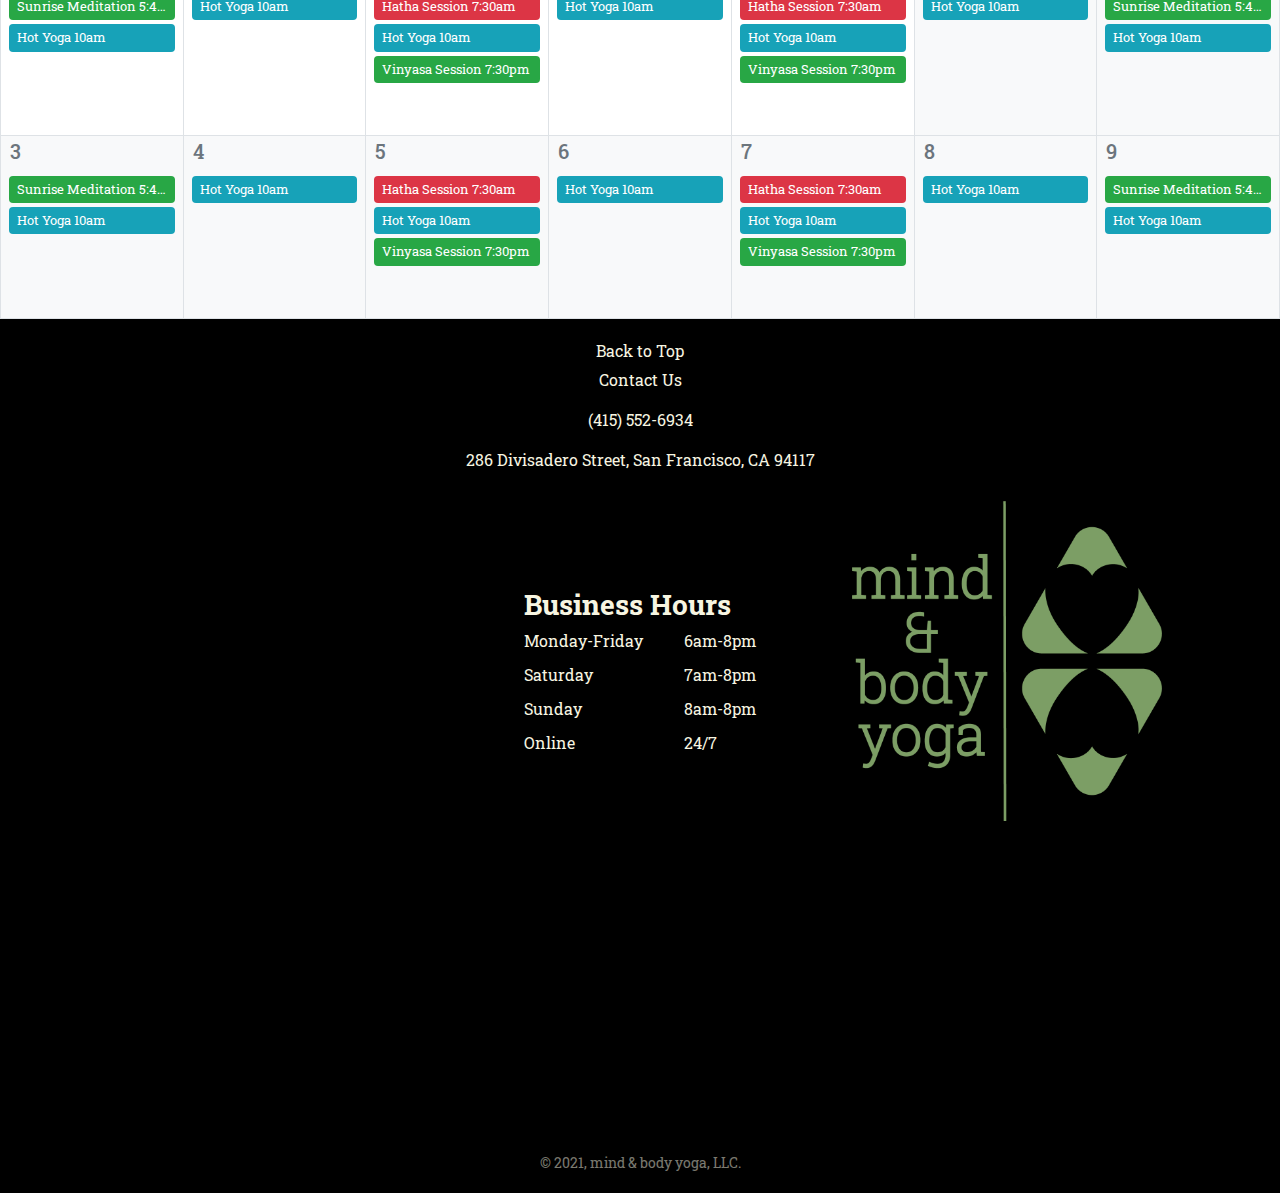
<file: schedule.html>
<!DOCTYPE html>
<html lang="en" dir="ltr">
<!-- BEGIN HEAD -->
  <head>
    <meta charset="utf-8">
    <meta name="viewport" content="width=device-width, initial-scale=1.0">
    <meta name="description" content="mind & body yoga is a yoga studio based out of San Francisco, CA, offering multi-tiered membership options, virtual classes, rooftop meditation, and spa services.">
    <meta name="keywords" content="yoga, studio, membership, classes, spa, meditation, San Francisco, fitness">
    <meta http-equiv="author" content="Bek Hughes">
    <title>creating a mind & body connection</title>
    <link rel="icon" type="image/FaviconPNG" href="mbyFavicon.png">
    <link rel="stylesheet" href="https://cdnjs.cloudflare.com/ajax/libs/twitter-bootstrap/4.0.0-beta/css/bootstrap.min.css">
<!-- POSSIBLE GOOGLE FONT -->
    <link rel="stylesheet" href="styles.css" type="text/css">
  </head>
<!-- END HEAD -->
<!-- BEGIN BODY -->
  <body>
<!-- BEGIN WRAPPER -->
    <div class="wrapper-schedule" id="top">
<!-- BEGIN NAVIGATION -->
      <nav>
        <div class="navbar">
          <div class="container nav-container">
              <input class="checkbox" type="checkbox" name="" id="" />
              <div class="hamburger-lines">
                <span class="line line1"></span>
                <span class="line line2"></span>
                <span class="line line3"></span>
              </div>
              <div class="logo">
                <a href="index.html"><h1>mind & body yoga</h1></a>
              </div>
              <div class="menu-items">
                <li><a href="members.html">Members</a></li>
                <li><a href="schedule.html">Schedule</a></li>
                <li><a href="shop.html">Shop</a></li>
                <li><a href="contact.html">Contact Us</a></li>
              </div>
          </div>
        </div>
      </nav>
<!-- END NAVIGATION -->
<!-- BEGIN MARK OVER HERO -->
    <a href="index.html"><img class="mark" src="mark.png" alt="Mind & Body Yoga" /></a>
<!-- END MARK OVER HERO -->
<!-- BEGIN TAGLINE -->
    <p class="tagline"> creating a mind & body connection </p>
<!-- END TAGLINE -->
    </div>
<!-- END WRAPPER -->
    <!-- <img class="herohome" src="herohome.jpg" alt="Person in a Yoga Pose" title="Person in a Yoga Pose" /> -->
<!-- BEGIN WRAPPER2
https://www.w3schools.com/howto/howto_css_button_on_image.asp -->
<!-- BEGIN CALENDAR -->
    <div class="container-fluid">
      <header>
        <h4 class="display-4 mb-4 text-center">June 2022</h4>
          <div class="row d-none d-sm-flex p-1 bg-dark text-white">
            <h5 class="col-sm p-1 text-center">Sunday</h5>
            <h5 class="col-sm p-1 text-center">Monday</h5>
            <h5 class="col-sm p-1 text-center">Tuesday</h5>
            <h5 class="col-sm p-1 text-center">Wednesday</h5>
            <h5 class="col-sm p-1 text-center">Thursday</h5>
            <h5 class="col-sm p-1 text-center">Friday</h5>
            <h5 class="col-sm p-1 text-center">Saturday</h5>
          </div>
      </header>
        <div class="row border border-right-0 border-bottom-0">
          <div class="day col-sm p-2 border border-left-0 border-top-0 text-truncate d-none d-sm-inline-block bg-light text-muted">
            <h5 class="row align-items-center">
              <span class="date col-1">29</span>
              <small class="col d-sm-none text-center text-muted">Sunday</small>
              <span class="col-1"></span>
            </h5>
            <a class="event d-block p-1 pl-2 pr-2 mb-1 rounded text-truncate small bg-success text-white" title="Test Event 2">Sunrise Meditation 5:45am</a>
            <a class="event d-block p-1 pl-2 pr-2 mb-1 rounded text-truncate small bg-info text-white" title="Test Event 1">Hot Yoga 10am</a>
          </div>
          <div class="day col-sm p-2 border border-left-0 border-top-0 text-truncate d-none d-sm-inline-block bg-light text-muted">
            <h5 class="row align-items-center">
              <span class="date col-1">30</span>
              <small class="col d-sm-none text-center text-muted">Monday</small>
              <span class="col-1"></span>
            </h5>
            <a class="event d-block p-1 pl-2 pr-2 mb-1 rounded text-truncate small bg-info text-white" title="Test Event 1">Hot Yoga 10am</a>
          </div>
          <div class="day col-sm p-2 border border-left-0 border-top-0 text-truncate d-none d-sm-inline-block bg-light text-muted">
            <h5 class="row align-items-center">
              <span class="date col-1">31</span>
              <small class="col d-sm-none text-center text-muted">Tuesday</small>
              <span class="col-1"></span>
            </h5>
            <a class="event d-block p-1 pl-2 pr-2 mb-1 rounded text-truncate small bg-danger text-white" title="Test Event 3">Hatha Session 7:30am</a>
              <a class="event d-block p-1 pl-2 pr-2 mb-1 rounded text-truncate small bg-info text-white" title="Test Event 1">Hot Yoga 10am</a>
              <a class="event d-block p-1 pl-2 pr-2 mb-1 rounded text-truncate small bg-success text-white" title="Test Event 2">Vinyasa Session 7:30pm</a>
          </div>
          <div class="day col-sm p-2 border border-left-0 border-top-0 text-truncate ">
            <h5 class="row align-items-center">
              <span class="date col-1">1</span>
              <small class="col d-sm-none text-center text-muted">Wednesday</small>
              <span class="col-1"></span>
            </h5>
            <a class="event d-block p-1 pl-2 pr-2 mb-1 rounded text-truncate small bg-info text-white" title="Test Event 1">Hot Yoga 10am</a>
          </div>
          <div class="day col-sm p-2 border border-left-0 border-top-0 text-truncate ">
            <h5 class="row align-items-center">
              <span class="date col-1">2</span>
              <small class="col d-sm-none text-center text-muted">Thursday</small>
              <span class="col-1"></span>
            </h5>
            <a class="event d-block p-1 pl-2 pr-2 mb-1 rounded text-truncate small bg-danger text-white" title="Test Event 3">Hatha Session 7:30am</a>
              <a class="event d-block p-1 pl-2 pr-2 mb-1 rounded text-truncate small bg-info text-white" title="Test Event 1">Hot Yoga 10am</a>
              <a class="event d-block p-1 pl-2 pr-2 mb-1 rounded text-truncate small bg-success text-white" title="Test Event 2">Vinyasa Session 7:30pm</a>
          </div>
          <div class="day col-sm p-2 border border-left-0 border-top-0 text-truncate ">
            <h5 class="row align-items-center">
              <span class="date col-1">3</span>
              <small class="col d-sm-none text-center text-muted">Friday</small>
              <span class="col-1"></span>
            </h5>
            <a class="event d-block p-1 pl-2 pr-2 mb-1 rounded text-truncate small bg-info text-white" title="Test Event 1">Hot Yoga 10am</a>
          </div>
          <div class="day col-sm p-2 border border-left-0 border-top-0 text-truncate ">
            <h5 class="row align-items-center">
              <span class="date col-1">4</span>
              <small class="col d-sm-none text-center text-muted">Saturday</small>
              <span class="col-1"></span>
            </h5>
            <a class="event d-block p-1 pl-2 pr-2 mb-1 rounded text-truncate small bg-success text-white" title="Test Event 2">Sunrise Meditation 5:45am</a>
              <a class="event d-block p-1 pl-2 pr-2 mb-1 rounded text-truncate small bg-info text-white" title="Test Event 1">Hot Yoga 10am</a>
          </div>
          <div class="w-100"></div>
          <div class="day col-sm p-2 border border-left-0 border-top-0 text-truncate ">
            <h5 class="row align-items-center">
              <span class="date col-1">5</span>
              <small class="col d-sm-none text-center text-muted">Sunday</small>
              <span class="col-1"></span>
            </h5>
            <a class="event d-block p-1 pl-2 pr-2 mb-1 rounded text-truncate small bg-success text-white" title="Test Event 2">Sunrise Meditation 5:45am</a>
              <a class="event d-block p-1 pl-2 pr-2 mb-1 rounded text-truncate small bg-info text-white" title="Test Event 1">Hot Yoga 10am</a>
          </div>
          <div class="day col-sm p-2 border border-left-0 border-top-0 text-truncate ">
            <h5 class="row align-items-center">
              <span class="date col-1">6</span>
              <small class="col d-sm-none text-center text-muted">Monday</small>
              <span class="col-1"></span>
            </h5>
            <a class="event d-block p-1 pl-2 pr-2 mb-1 rounded text-truncate small bg-info text-white" title="Test Event 1">Hot Yoga 10am</a>
          </div>
          <div class="day col-sm p-2 border border-left-0 border-top-0 text-truncate ">
            <h5 class="row align-items-center">
              <span class="date col-1">7</span>
              <small class="col d-sm-none text-center text-muted">Tuesday</small>
              <span class="col-1"></span>
            </h5>
            <a class="event d-block p-1 pl-2 pr-2 mb-1 rounded text-truncate small bg-danger text-white" title="Test Event 3">Hatha Session 7:30am</a>
              <a class="event d-block p-1 pl-2 pr-2 mb-1 rounded text-truncate small bg-info text-white" title="Test Event 1">Hot Yoga 10am</a>
              <a class="event d-block p-1 pl-2 pr-2 mb-1 rounded text-truncate small bg-success text-white" title="Test Event 2">Vinyasa Session 7:30pm</a>
          </div>
          <div class="day col-sm p-2 border border-left-0 border-top-0 text-truncate ">
            <h5 class="row align-items-center">
              <span class="date col-1">8</span>
              <small class="col d-sm-none text-center text-muted">Wednesday</small>
              <span class="col-1"></span>
            </h5>
          <!--       <a class="event d-block p-1 pl-2 pr-2 mb-1 rounded text-truncate small bg-success text-white" title="Test Event 2">Test Event 2</a> -->
          <!--       <a class="event d-block p-1 pl-2 pr-2 mb-1 rounded text-truncate small bg-danger text-white" title="Test Event 3">Test Event 3</a> -->
              <a class="event d-block p-1 pl-2 pr-2 mb-1 rounded text-truncate small bg-info text-white" title="Test Event 1">Hot Yoga 10am</a>
          </div>
          <div class="day col-sm p-2 border border-left-0 border-top-0 text-truncate ">
            <h5 class="row align-items-center">
              <span class="date col-1">9</span>
              <small class="col d-sm-none text-center text-muted">Thursday</small>
              <span class="col-1"></span>
            </h5>
            <a class="event d-block p-1 pl-2 pr-2 mb-1 rounded text-truncate small bg-danger text-white" title="Test Event 3">Hatha Session 7:30am</a>
              <a class="event d-block p-1 pl-2 pr-2 mb-1 rounded text-truncate small bg-info text-white" title="Test Event 1">Hot Yoga 10am</a>
              <a class="event d-block p-1 pl-2 pr-2 mb-1 rounded text-truncate small bg-success text-white" title="Test Event 2">Vinyasa Session 7:30pm</a>
          </div>
          <div class="day col-sm p-2 border border-left-0 border-top-0 text-truncate ">
            <h5 class="row align-items-center">
              <span class="date col-1">10</span>
              <small class="col d-sm-none text-center text-muted">Friday</small>
              <span class="col-1"></span>
            </h5>
            <a class="event d-block p-1 pl-2 pr-2 mb-1 rounded text-truncate small bg-info text-white" title="Test Event 1">Hot Yoga 10am</a>
          </div>
          <div class="day col-sm p-2 border border-left-0 border-top-0 text-truncate ">
            <h5 class="row align-items-center">
              <span class="date col-1">11</span>
              <small class="col d-sm-none text-center text-muted">Saturday</small>
              <span class="col-1"></span>
            </h5>
            <a class="event d-block p-1 pl-2 pr-2 mb-1 rounded text-truncate small bg-success text-white" title="Test Event 2">Sunrise Meditation 5:45am</a>
              <a class="event d-block p-1 pl-2 pr-2 mb-1 rounded text-truncate small bg-info text-white" title="Test Event 1">Hot Yoga 10am</a>
          </div>
          <div class="w-100"></div>
          <div class="day col-sm p-2 border border-left-0 border-top-0 text-truncate ">
            <h5 class="row align-items-center">
              <span class="date col-1">12</span>
              <small class="col d-sm-none text-center text-muted">Sunday</small>
              <span class="col-1"></span>
            </h5>
            <a class="event d-block p-1 pl-2 pr-2 mb-1 rounded text-truncate small bg-success text-white" title="Test Event 2">Sunrise Meditation 5:45am</a>
              <a class="event d-block p-1 pl-2 pr-2 mb-1 rounded text-truncate small bg-info text-white" title="Test Event 1">Hot Yoga 10am</a>
          </div>
          <div class="day col-sm p-2 border border-left-0 border-top-0 text-truncate ">
            <h5 class="row align-items-center">
              <span class="date col-1">13</span>
              <small class="col d-sm-none text-center text-muted">Monday</small>
              <span class="col-1"></span>
            </h5>
            <a class="event d-block p-1 pl-2 pr-2 mb-1 rounded text-truncate small bg-info text-white" title="Test Event 1">Hot Yoga 10am</a>
          </div>
          <div class="day col-sm p-2 border border-left-0 border-top-0 text-truncate ">
            <h5 class="row align-items-center">
              <span class="date col-1">14</span>
              <small class="col d-sm-none text-center text-muted">Tuesday</small>
              <span class="col-1"></span>
            </h5>
            <a class="event d-block p-1 pl-2 pr-2 mb-1 rounded text-truncate small bg-danger text-white" title="Test Event 3">Hatha Session 7:30am</a>
              <a class="event d-block p-1 pl-2 pr-2 mb-1 rounded text-truncate small bg-info text-white" title="Test Event 1">Hot Yoga 10am</a>
              <a class="event d-block p-1 pl-2 pr-2 mb-1 rounded text-truncate small bg-success text-white" title="Test Event 2">Vinyasa Session 7:30pm</a>
          </div>
          <div class="day col-sm p-2 border border-left-0 border-top-0 text-truncate ">
            <h5 class="row align-items-center">
              <span class="date col-1">15</span>
              <small class="col d-sm-none text-center text-muted">Wednesday</small>
              <span class="col-1"></span>
            </h5>
            <a class="event d-block p-1 pl-2 pr-2 mb-1 rounded text-truncate small bg-info text-white" title="Test Event 1">Hot Yoga 10am</a>
          </div>
          <div class="day col-sm p-2 border border-left-0 border-top-0 text-truncate ">
            <h5 class="row align-items-center">
              <span class="date col-1">16</span>
              <small class="col d-sm-none text-center text-muted">Thursday</small>
              <span class="col-1"></span>
            </h5>
            <a class="event d-block p-1 pl-2 pr-2 mb-1 rounded text-truncate small bg-danger text-white" title="Test Event 3">Hatha Session 7:30am</a>
              <a class="event d-block p-1 pl-2 pr-2 mb-1 rounded text-truncate small bg-info text-white" title="Test Event 1">Hot Yoga 10am</a>
              <a class="event d-block p-1 pl-2 pr-2 mb-1 rounded text-truncate small bg-success text-white" title="Test Event 2">Vinyasa Session 7:30pm</a>
          </div>
          <div class="day col-sm p-2 border border-left-0 border-top-0 text-truncate ">
            <h5 class="row align-items-center">
              <span class="date col-1">17</span>
              <small class="col d-sm-none text-center text-muted">Friday</small>
              <span class="col-1"></span>
            </h5>
            <a class="event d-block p-1 pl-2 pr-2 mb-1 rounded text-truncate small bg-info text-white" title="Test Event 1">Hot Yoga 10am</a>
          </div>
          <div class="day col-sm p-2 border border-left-0 border-top-0 text-truncate ">
            <h5 class="row align-items-center">
              <span class="date col-1">18</span>
              <small class="col d-sm-none text-center text-muted">Saturday</small>
              <span class="col-1"></span>
            </h5>
            <a class="event d-block p-1 pl-2 pr-2 mb-1 rounded text-truncate small bg-success text-white" title="Test Event 2">Sunrise Meditation 5:45am</a>
              <a class="event d-block p-1 pl-2 pr-2 mb-1 rounded text-truncate small bg-info text-white" title="Test Event 1">Hot Yoga 10am</a>
          </div>
          <div class="w-100"></div>
          <div class="day col-sm p-2 border border-left-0 border-top-0 text-truncate ">
            <h5 class="row align-items-center">
              <span class="date col-1">19</span>
              <small class="col d-sm-none text-center text-muted">Sunday</small>
              <span class="col-1"></span>
            </h5>
            <a class="event d-block p-1 pl-2 pr-2 mb-1 rounded text-truncate small bg-success text-white" title="Test Event 2">Sunrise Meditation 5:45am</a>
              <a class="event d-block p-1 pl-2 pr-2 mb-1 rounded text-truncate small bg-info text-white" title="Test Event 1">Hot Yoga 10am</a>
          </div>
          <div class="day col-sm p-2 border border-left-0 border-top-0 text-truncate ">
            <h5 class="row align-items-center">
              <span class="date col-1">20</span>
              <small class="col d-sm-none text-center text-muted">Monday</small>
              <span class="col-1"></span>
            </h5>
          <!--       <a class="event d-block p-1 pl-2 pr-2 mb-1 rounded text-truncate small bg-primary text-white" title="Test Event with Super Duper Really Long Title">Test Event with Super Duper Really Long Title</a> -->
              <a class="event d-block p-1 pl-2 pr-2 mb-1 rounded text-truncate small bg-info text-white" title="Test Event 1">Hot Yoga 10am</a>
          </div>
          <div class="day col-sm p-2 border border-left-0 border-top-0 text-truncate ">
            <h5 class="row align-items-center">
              <span class="date col-1">21</span>
              <small class="col d-sm-none text-center text-muted">Tuesday</small>
              <span class="col-1"></span>
            </h5>
            <a class="event d-block p-1 pl-2 pr-2 mb-1 rounded text-truncate small bg-danger text-white" title="Test Event 3">Hatha Session 7:30am</a>
              <a class="event d-block p-1 pl-2 pr-2 mb-1 rounded text-truncate small bg-info text-white" title="Test Event 1">Hot Yoga 10am</a>
              <a class="event d-block p-1 pl-2 pr-2 mb-1 rounded text-truncate small bg-success text-white" title="Test Event 2">Vinyasa Session 7:30pm</a>
          </div>
          <div class="day col-sm p-2 border border-left-0 border-top-0 text-truncate ">
            <h5 class="row align-items-center">
              <span class="date col-1">22</span>
              <small class="col d-sm-none text-center text-muted">Wednesday</small>
              <span class="col-1"></span>
            </h5>
            <a class="event d-block p-1 pl-2 pr-2 mb-1 rounded text-truncate small bg-info text-white" title="Test Event 1">Hot Yoga 10am</a>
          </div>
          <div class="day col-sm p-2 border border-left-0 border-top-0 text-truncate ">
            <h5 class="row align-items-center">
              <span class="date col-1">23</span>
              <small class="col d-sm-none text-center text-muted">Thursday</small>
              <span class="col-1"></span>
            </h5>
            <a class="event d-block p-1 pl-2 pr-2 mb-1 rounded text-truncate small bg-danger text-white" title="Test Event 3">Hatha Session 7:30am</a>
              <a class="event d-block p-1 pl-2 pr-2 mb-1 rounded text-truncate small bg-info text-white" title="Test Event 1">Hot Yoga 10am</a>
              <a class="event d-block p-1 pl-2 pr-2 mb-1 rounded text-truncate small bg-success text-white" title="Test Event 2">Vinyasa Session 7:30pm</a>
          </div>
          <div class="day col-sm p-2 border border-left-0 border-top-0 text-truncate ">
            <h5 class="row align-items-center">
              <span class="date col-1">24</span>
              <small class="col d-sm-none text-center text-muted">Friday</small>
              <span class="col-1"></span>
            </h5>
            <a class="event d-block p-1 pl-2 pr-2 mb-1 rounded text-truncate small bg-info text-white" title="Test Event 1">Hot Yoga 10am</a>
          </div>
          <div class="day col-sm p-2 border border-left-0 border-top-0 text-truncate ">
            <h5 class="row align-items-center">
              <span class="date col-1">25</span>
              <small class="col d-sm-none text-center text-muted">Saturday</small>
              <span class="col-1"></span>
            </h5>
            <a class="event d-block p-1 pl-2 pr-2 mb-1 rounded text-truncate small bg-success text-white" title="Test Event 2">Sunrise Meditation 5:45am</a>
              <a class="event d-block p-1 pl-2 pr-2 mb-1 rounded text-truncate small bg-info text-white" title="Test Event 1">Hot Yoga 10am</a>
          </div>
          <div class="w-100"></div>
          <div class="day col-sm p-2 border border-left-0 border-top-0 text-truncate ">
            <h5 class="row align-items-center">
              <span class="date col-1">26</span>
              <small class="col d-sm-none text-center text-muted">Sunday</small>
              <span class="col-1"></span>
            </h5>
            <a class="event d-block p-1 pl-2 pr-2 mb-1 rounded text-truncate small bg-success text-white" title="Test Event 2">Sunrise Meditation 5:45am</a>
              <a class="event d-block p-1 pl-2 pr-2 mb-1 rounded text-truncate small bg-info text-white" title="Test Event 1">Hot Yoga 10am</a>
          </div>
          <div class="day col-sm p-2 border border-left-0 border-top-0 text-truncate ">
            <h5 class="row align-items-center">
              <span class="date col-1">27</span>
              <small class="col d-sm-none text-center text-muted">Monday</small>
              <span class="col-1"></span>
            </h5>
            <a class="event d-block p-1 pl-2 pr-2 mb-1 rounded text-truncate small bg-info text-white" title="Test Event 1">Hot Yoga 10am</a>
          </div>
          <div class="day col-sm p-2 border border-left-0 border-top-0 text-truncate ">
            <h5 class="row align-items-center">
              <span class="date col-1">28</span>
              <small class="col d-sm-none text-center text-muted">Tuesday</small>
              <span class="col-1"></span>
            </h5>
            <a class="event d-block p-1 pl-2 pr-2 mb-1 rounded text-truncate small bg-danger text-white" title="Test Event 3">Hatha Session 7:30am</a>
              <a class="event d-block p-1 pl-2 pr-2 mb-1 rounded text-truncate small bg-info text-white" title="Test Event 1">Hot Yoga 10am</a>
              <a class="event d-block p-1 pl-2 pr-2 mb-1 rounded text-truncate small bg-success text-white" title="Test Event 2">Vinyasa Session 7:30pm</a>
          </div>
          <div class="day col-sm p-2 border border-left-0 border-top-0 text-truncate ">
            <h5 class="row align-items-center">
              <span class="date col-1">29</span>
              <small class="col d-sm-none text-center text-muted">Wednesday</small>
              <span class="col-1"></span>
            </h5>
            <a class="event d-block p-1 pl-2 pr-2 mb-1 rounded text-truncate small bg-info text-white" title="Test Event 1">Hot Yoga 10am</a>
          </div>
          <div class="day col-sm p-2 border border-left-0 border-top-0 text-truncate ">
            <h5 class="row align-items-center">
              <span class="date col-1">30</span>
              <small class="col d-sm-none text-center text-muted">Thursday</small>
              <span class="col-1"></span>
            </h5>
            <a class="event d-block p-1 pl-2 pr-2 mb-1 rounded text-truncate small bg-danger text-white" title="Test Event 3">Hatha Session 7:30am</a>
              <a class="event d-block p-1 pl-2 pr-2 mb-1 rounded text-truncate small bg-info text-white" title="Test Event 1">Hot Yoga 10am</a>
              <a class="event d-block p-1 pl-2 pr-2 mb-1 rounded text-truncate small bg-success text-white" title="Test Event 2">Vinyasa Session 7:30pm</a>
          </div>
          <div class="day col-sm p-2 border border-left-0 border-top-0 text-truncate d-none d-sm-inline-block bg-light text-muted">
            <h5 class="row align-items-center">
              <span class="date col-1">1</span>
              <small class="col d-sm-none text-center text-muted">Friday</small>
              <span class="col-1"></span>
            </h5>
            <a class="event d-block p-1 pl-2 pr-2 mb-1 rounded text-truncate small bg-info text-white" title="Test Event 1">Hot Yoga 10am</a>
          </div>
          <div class="day col-sm p-2 border border-left-0 border-top-0 text-truncate d-none d-sm-inline-block bg-light text-muted">
            <h5 class="row align-items-center">
              <span class="date col-1">2</span>
              <small class="col d-sm-none text-center text-muted">Saturday</small>
              <span class="col-1"></span>
            </h5>
            <a class="event d-block p-1 pl-2 pr-2 mb-1 rounded text-truncate small bg-success text-white" title="Test Event 2">Sunrise Meditation 5:45am</a>
              <a class="event d-block p-1 pl-2 pr-2 mb-1 rounded text-truncate small bg-info text-white" title="Test Event 1">Hot Yoga 10am</a>
          </div>
          <div class="w-100"></div>
          <div class="day col-sm p-2 border border-left-0 border-top-0 text-truncate d-none d-sm-inline-block bg-light text-muted">
            <h5 class="row align-items-center">
              <span class="date col-1">3</span>
              <small class="col d-sm-none text-center text-muted">Sunday</small>
              <span class="col-1"></span>
            </h5>
            <a class="event d-block p-1 pl-2 pr-2 mb-1 rounded text-truncate small bg-success text-white" title="Test Event 2">Sunrise Meditation 5:45am</a>
              <a class="event d-block p-1 pl-2 pr-2 mb-1 rounded text-truncate small bg-info text-white" title="Test Event 1">Hot Yoga 10am</a>
          </div>
          <div class="day col-sm p-2 border border-left-0 border-top-0 text-truncate d-none d-sm-inline-block bg-light text-muted">
            <h5 class="row align-items-center">
              <span class="date col-1">4</span>
              <small class="col d-sm-none text-center text-muted">Monday</small>
              <span class="col-1"></span>
            </h5>
            <a class="event d-block p-1 pl-2 pr-2 mb-1 rounded text-truncate small bg-info text-white" title="Test Event 1">Hot Yoga 10am</a>
          </div>
          <div class="day col-sm p-2 border border-left-0 border-top-0 text-truncate d-none d-sm-inline-block bg-light text-muted">
            <h5 class="row align-items-center">
              <span class="date col-1">5</span>
              <small class="col d-sm-none text-center text-muted">Tuesday</small>
              <span class="col-1"></span>
            </h5>
            <a class="event d-block p-1 pl-2 pr-2 mb-1 rounded text-truncate small bg-danger text-white" title="Test Event 3">Hatha Session 7:30am</a>
              <a class="event d-block p-1 pl-2 pr-2 mb-1 rounded text-truncate small bg-info text-white" title="Test Event 1">Hot Yoga 10am</a>
              <a class="event d-block p-1 pl-2 pr-2 mb-1 rounded text-truncate small bg-success text-white" title="Test Event 2">Vinyasa Session 7:30pm</a>
          </div>
          <div class="day col-sm p-2 border border-left-0 border-top-0 text-truncate d-none d-sm-inline-block bg-light text-muted">
            <h5 class="row align-items-center">
              <span class="date col-1">6</span>
              <small class="col d-sm-none text-center text-muted">Wednesday</small>
              <span class="col-1"></span>
            </h5>
            <a class="event d-block p-1 pl-2 pr-2 mb-1 rounded text-truncate small bg-info text-white" title="Test Event 1">Hot Yoga 10am</a>
          </div>
          <div class="day col-sm p-2 border border-left-0 border-top-0 text-truncate d-none d-sm-inline-block bg-light text-muted">
            <h5 class="row align-items-center">
              <span class="date col-1">7</span>
              <small class="col d-sm-none text-center text-muted">Thursday</small>
              <span class="col-1"></span>
            </h5>
            <a class="event d-block p-1 pl-2 pr-2 mb-1 rounded text-truncate small bg-danger text-white" title="Test Event 3">Hatha Session 7:30am</a>
              <a class="event d-block p-1 pl-2 pr-2 mb-1 rounded text-truncate small bg-info text-white" title="Test Event 1">Hot Yoga 10am</a>
              <a class="event d-block p-1 pl-2 pr-2 mb-1 rounded text-truncate small bg-success text-white" title="Test Event 2">Vinyasa Session 7:30pm</a>
          </div>
          <div class="day col-sm p-2 border border-left-0 border-top-0 text-truncate d-none d-sm-inline-block bg-light text-muted">
            <h5 class="row align-items-center">
              <span class="date col-1">8</span>
              <small class="col d-sm-none text-center text-muted">Friday</small>
              <span class="col-1"></span>
            </h5>
            <a class="event d-block p-1 pl-2 pr-2 mb-1 rounded text-truncate small bg-info text-white" title="Test Event 1">Hot Yoga 10am</a>
          </div>
          <div class="day col-sm p-2 border border-left-0 border-top-0 text-truncate d-none d-sm-inline-block bg-light text-muted">
            <h5 class="row align-items-center">
              <span class="date col-1">9</span>
              <small class="col d-sm-none text-center text-muted">Saturday</small>
              <span class="col-1"></span>
            </h5>
            <a class="event d-block p-1 pl-2 pr-2 mb-1 rounded text-truncate small bg-success text-white" title="Test Event 2">Sunrise Meditation 5:45am</a>
              <a class="event d-block p-1 pl-2 pr-2 mb-1 rounded text-truncate small bg-info text-white" title="Test Event 1">Hot Yoga 10am</a>
          </div>
        </div>
    </div>
<!-- END CALENDAR -->
<!-- BEGIN FLEX-BOX -->
    <!-- <div class="flex-box">
      <div class="section memberscontainer">
        <a href="members.html"><img class="membershome" src="membershome.jpg" alt="Members Page" />
        <button class="btn">Members</button></a>
      </div>
      <div class="section schedulecontainer">
        <a href="#"><img class="schedulehome" src="schedulehome.jpg" alt="Scheduling Page" /></a>
        <button class="btn">Schedule</button>
      </div>
      <div class="section shopcontainer">
        <a href="shop.html"><img class="shophome" src="shophome.jpg" alt="Shop Page" />
        <button class="btn">Shop</button></a>
      </div>
    </div> -->
<!-- END FLEX-BOX -->
  </div>
<!-- END WRAPPER2 -->
<!-- BEGIN FOOTER -->
    <div class="footer">
      <footer>
<!-- BEGIN B2TOP LINK -->
        <p class="b2toplink"><a href="#top">Back to Top</a></p>
<!-- END B2TOP LINK -->
<!-- BEGIN CONTACT LINK -->
          <div class="ContactUs">
            <p><a href="contact.html">Contact Us</a></p>
          </div>
<!-- END CONTACT LINK -->
<!-- BEGIN ADDRESS/PHONE NUMBER -->
          <div class="addressphonenumber">
            <p>(415) 552-6934</p>
            <p>286 Divisadero Street, San Francisco, CA 94117</p>
          </div>
<!-- END ADDRESS/PHONE NUMBER -->
<!-- BEGIN FLEX CONTAINER -->
          <div class="flex-container">
<!--BEGIN MAP https://www.ostraining.com/blog/coding/responsive-google-maps/ -->
          <div class="map-responsive">
            <iframe src="https://www.google.com/maps/embed?pb=!1m18!1m12!1m3!1d3153.7700524474335!2d-122.43912175070136!3d37.77198961999641!2m3!1f0!2f0!3f0!3m2!1i1024!2i768!4f13.1!3m3!1m2!1s0x808580af370b1d97%3A0x6601d3b52132d244!2sYoga%20Garden%20SF!5e0!3m2!1sen!2sus!4v1635468723258!5m2!1sen!2sus" width="100%" height="450" style="border:0;" allowfullscreen="" loading="lazy"></iframe>
          </div>
<!-- END MAP -->
<!-- BEGIN BUSINESS HOURS -->
          <div class="block">
            <section>
              <h3><b>Business Hours</b></h3>
              <div class="hours">
                <div>Monday-Friday</div>
                <div >6am-8pm</div>
                <div>Saturday</div>
                <div>7am-8pm</div>
                <div>Sunday</div>
                <div>8am-8pm</div>
                <div>Online</div>
                <div>24/7</div>
              </div>
            </section>
          </div>
<!-- END BUSINESS HOURS -->
<!-- BEGIN FULL LOGO DISPLAY -->
          <div class="wholelogo">
            <a href="index.html"><img src="wholelogo2.png" alt="mind & body yoga logo" /></a>
          </div>
<!-- END FULL LOGO DISPLAY -->
        </div>
<!-- END FLEX CONTAINER -->
<!-- BEGIN COPYRIGHT INFO -->
        <div class="copyright">
          <p>&copy 2021, mind & body yoga, LLC.</p>
        </div>
<!-- END COPYRIGHT INFO -->
      </footer>
    </div>
<!-- END FOOTER -->
  </body>
<!-- END BODY -->
</html>
</file>
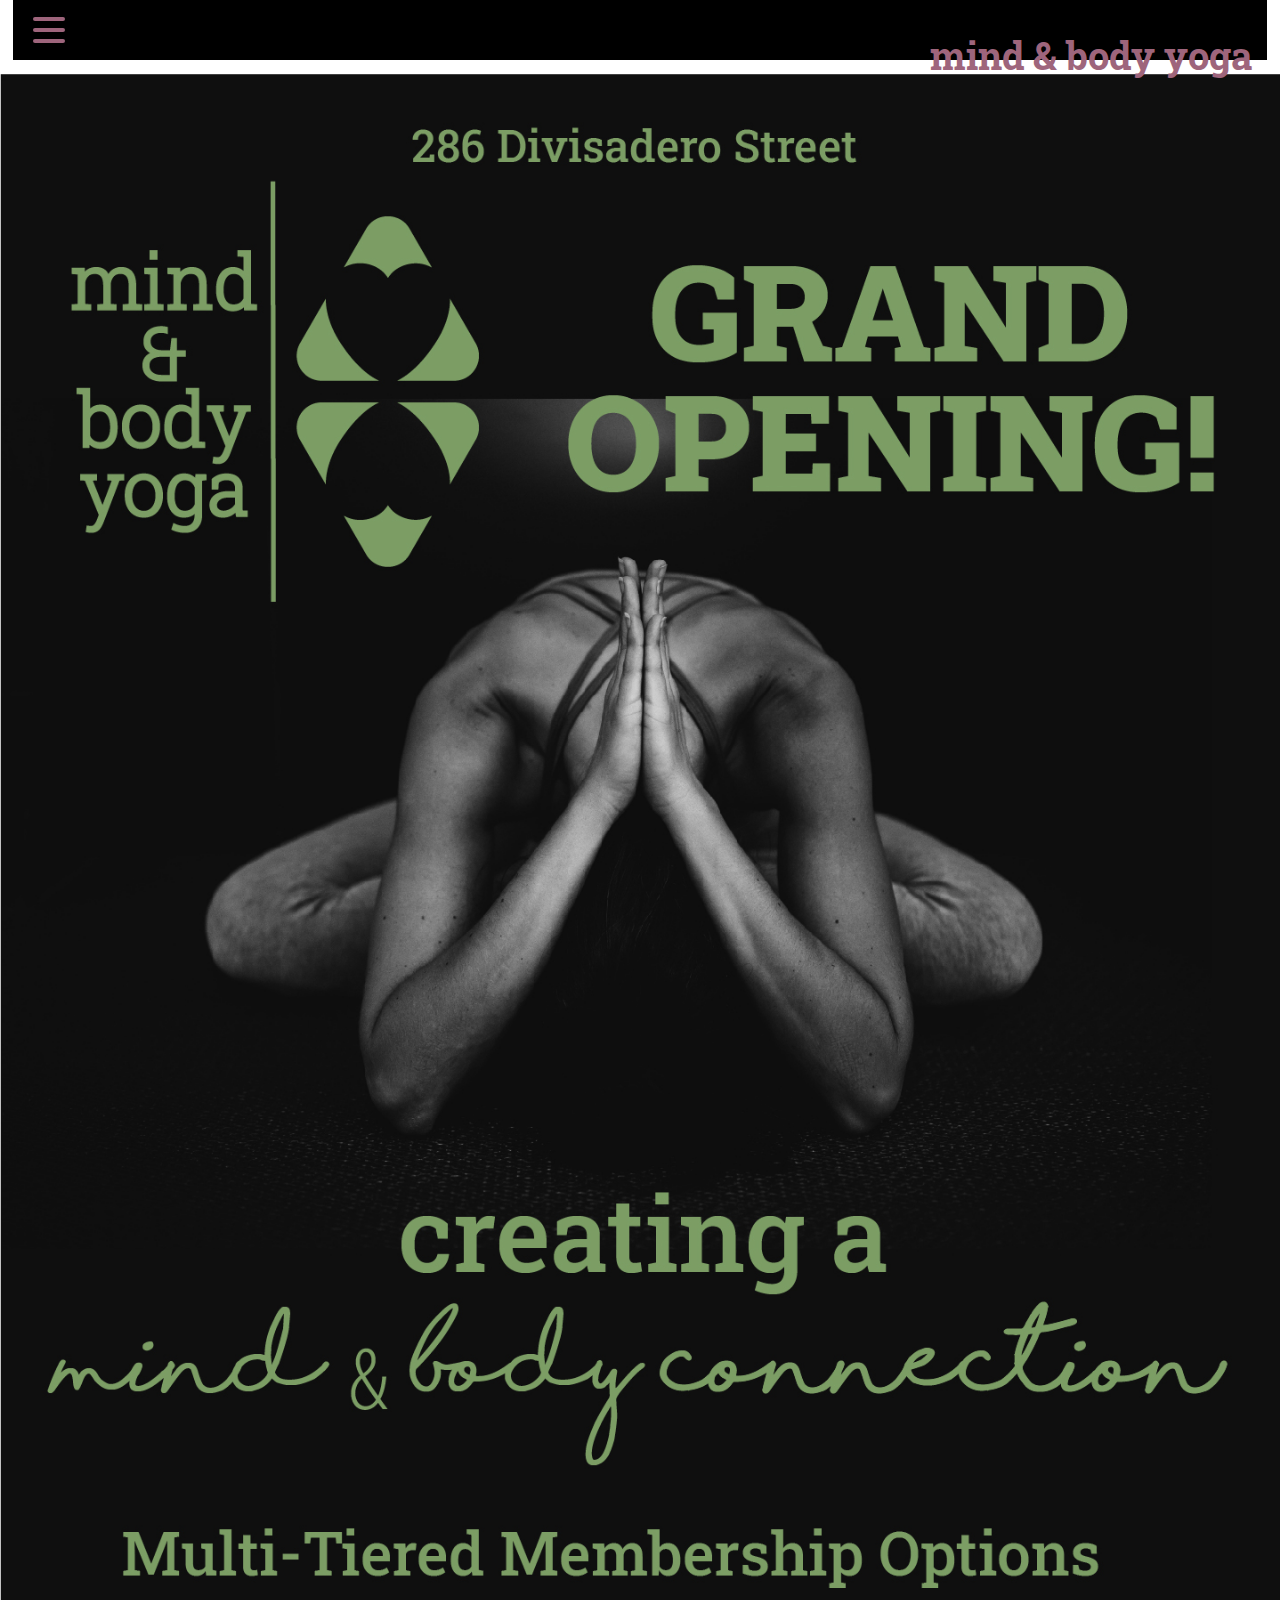
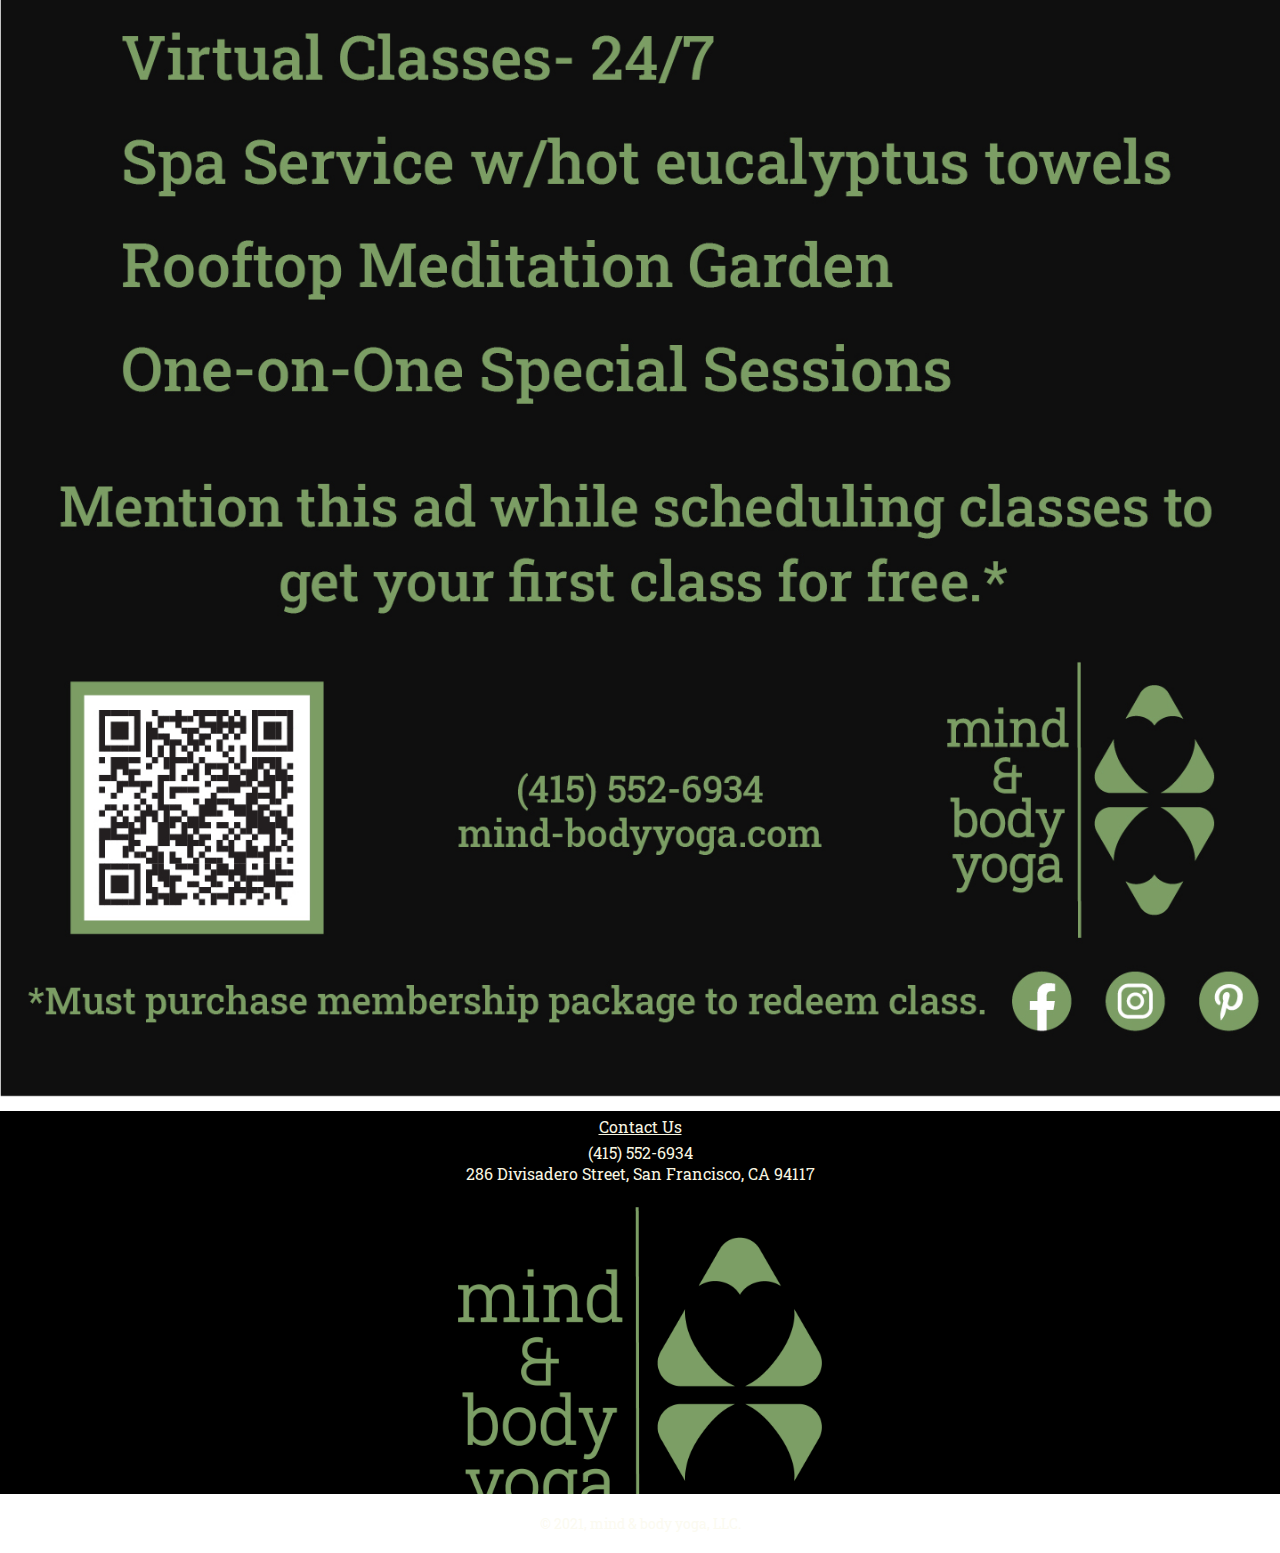
<file: spaessentials.html>
<!DOCTYPE html>
<html lang="en" dir="ltr">
<!-- BEGIN HEAD -->
  <head>
    <meta charset="utf-8">
    <meta name="viewport" content="width=device-width, initial-scale=1.0">
    <meta name="description" content="mind & body yoga is a yoga studio based out of San Francisco, CA, offering multi-tiered membership options, virtual classes, rooftop meditation, and spa services.">
    <meta name="keywords" content="yoga, studio, membership, classes, spa, meditation, San Francisco, fitness">
    <meta http-equiv="author" content="Bek Hughes">
    <title>creating a mind & body connection</title>
    <link rel="icon" type="image/FaviconPNG" href="mbyFavicon.png">
<!-- POSSIBLE GOOGLE FONT -->
    <link rel="stylesheet" href="styles.css" type="text/css">
  </head>
<!-- END HEAD -->
<!-- BEGIN BODY -->
  <body>
<!-- BEGIN WRAPPER -->
    <div class="spaessentials" id="top">
<!-- BEGIN NAVIGATION -->
      <nav>
        <div class="navbar">
          <div class="container nav-container">
              <input class="checkbox" type="checkbox" name="" id="" />
              <div class="hamburger-lines">
                <span class="line line1"></span>
                <span class="line line2"></span>
                <span class="line line3"></span>
              </div>
              <div class="logo">
                <a href="index.html"><h1>mind & body yoga</h1></a>
              </div>
              <div class="menu-items">
                <li><a href="members.html">Members</a></li>
                <li><a href="schedule.html">Schedule</a></li>
                <li><a href="shop.html">Shop</a></li>
                <li><a href="contact.html">Contact Us</a></li>
              </div>
          </div>
        </div>
      </nav>
<!-- END NAVIGATION -->
<!-- BEGIN MARK OVER HERO -->
    <!-- <a href="index.html"><img class="mark" src="mark.png" alt="Mind & Body Yoga" /></a> -->
<!-- END MARK OVER HERO -->
<!-- BEGIN TAGLINE -->
    <!-- <p class="tagline"> creating a mind & body connection </p> -->
<!-- END TAGLINE -->
    <!-- </div> -->
<!-- END WRAPPER -->
    <!-- <img class="herohome" src="herohome.jpg" alt="Person in a Yoga Pose" title="Person in a Yoga Pose" /> -->
<!-- BEGIN WRAPPER2
https://www.w3schools.com/howto/howto_css_button_on_image.asp -->
  <!-- <div class="wrapper2"> -->
<!-- BEGIN FLEX-BOX -->
    <!-- <div class="flex-box">
      <div class="section memberscontainer">
        <a href="members.html"><img class="membershome" src="membershome.jpg" alt="Members Page" />
        <button class="btn">Members</button></a>
      </div>
      <div class="section schedulecontainer">
        <a href="schedule.html"><img class="schedulehome" src="schedulehome.jpg" alt="Scheduling Page" /></a>
        <button class="btn">Schedule</button>
      </div>
      <div class="section shopcontainer">
        <a href="shop.html"><img class="shophome" src="shophome.jpg" alt="Shop Page" />
        <button class="btn">Shop</button></a>
      </div>
    </div> -->
<!-- END FLEX-BOX -->
  <!-- </div> -->
<!-- END WRAPPER2 -->

<!-- BEGIN YOGA MAT MOCKUP -->
<img class="newsAd" src="NewspaperAd.jpg" alt="2-color newspaper ad for the San Francisco Chronicle">
<!-- END YOGA MAT MOCKUP -->
<!-- BEGIN FOOTER -->
    <div class="footer">
      <footer>
<!-- BEGIN B2TOP LINK -->
        <!-- <p class="b2toplink"><a href="#top">Back to Top</a></p> -->
<!-- END B2TOP LINK -->
<!-- BEGIN CONTACT LINK -->
          <div class="ContactUs">
            <p><a href="contact.html">Contact Us</a></p>
          </div>
<!-- END CONTACT LINK -->
<!-- BEGIN ADDRESS/PHONE NUMBER -->
          <div class="addressphonenumber">
            <p>(415) 552-6934</p>
            <p>286 Divisadero Street, San Francisco, CA 94117</p>
          </div>
<!-- END ADDRESS/PHONE NUMBER -->
<!-- BEGIN FLEX CONTAINER -->
          <!-- <div class="flex-container"> -->
<!--BEGIN MAP https://www.ostraining.com/blog/coding/responsive-google-maps/ -->
          <!-- <div class="map-responsive">
            <iframe src="https://www.google.com/maps/embed?pb=!1m18!1m12!1m3!1d3153.7700524474335!2d-122.43912175070136!3d37.77198961999641!2m3!1f0!2f0!3f0!3m2!1i1024!2i768!4f13.1!3m3!1m2!1s0x808580af370b1d97%3A0x6601d3b52132d244!2sYoga%20Garden%20SF!5e0!3m2!1sen!2sus!4v1635468723258!5m2!1sen!2sus" width="100%" height="450" style="border:0;" allowfullscreen="" loading="lazy"></iframe>
          </div> -->
<!-- END MAP -->
<!-- BEGIN BUSINESS HOURS -->
          <!-- <div class="block">
            <section>
              <h3><b>Business Hours</b></h3>
              <div class="hours">
                <div>Monday-Friday</div>
                <div >6am-8pm</div>
                <div>Saturday</div>
                <div>7am-8pm</div>
                <div>Sunday</div>
                <div>8am-8pm</div>
                <div>Online</div>
                <div>24/7</div>
              </div>
            </section>
          </div> -->
<!-- END BUSINESS HOURS -->
<!-- BEGIN FULL LOGO DISPLAY -->
          <div class="wholelogo">
            <a href="index.html"><img src="wholelogo2.png" alt="mind & body yoga logo" /></a>
          </div>
<!-- END FULL LOGO DISPLAY -->
        </div>
<!-- END FLEX CONTAINER -->
<!-- BEGIN COPYRIGHT INFO -->
        <div class="copyright">
          <p>&copy 2021, mind & body yoga, LLC.</p>
        </div>
<!-- END COPYRIGHT INFO -->
      </footer>
    </div>
<!-- END FOOTER -->
  </body>
<!-- END BODY -->
</html>
</file>
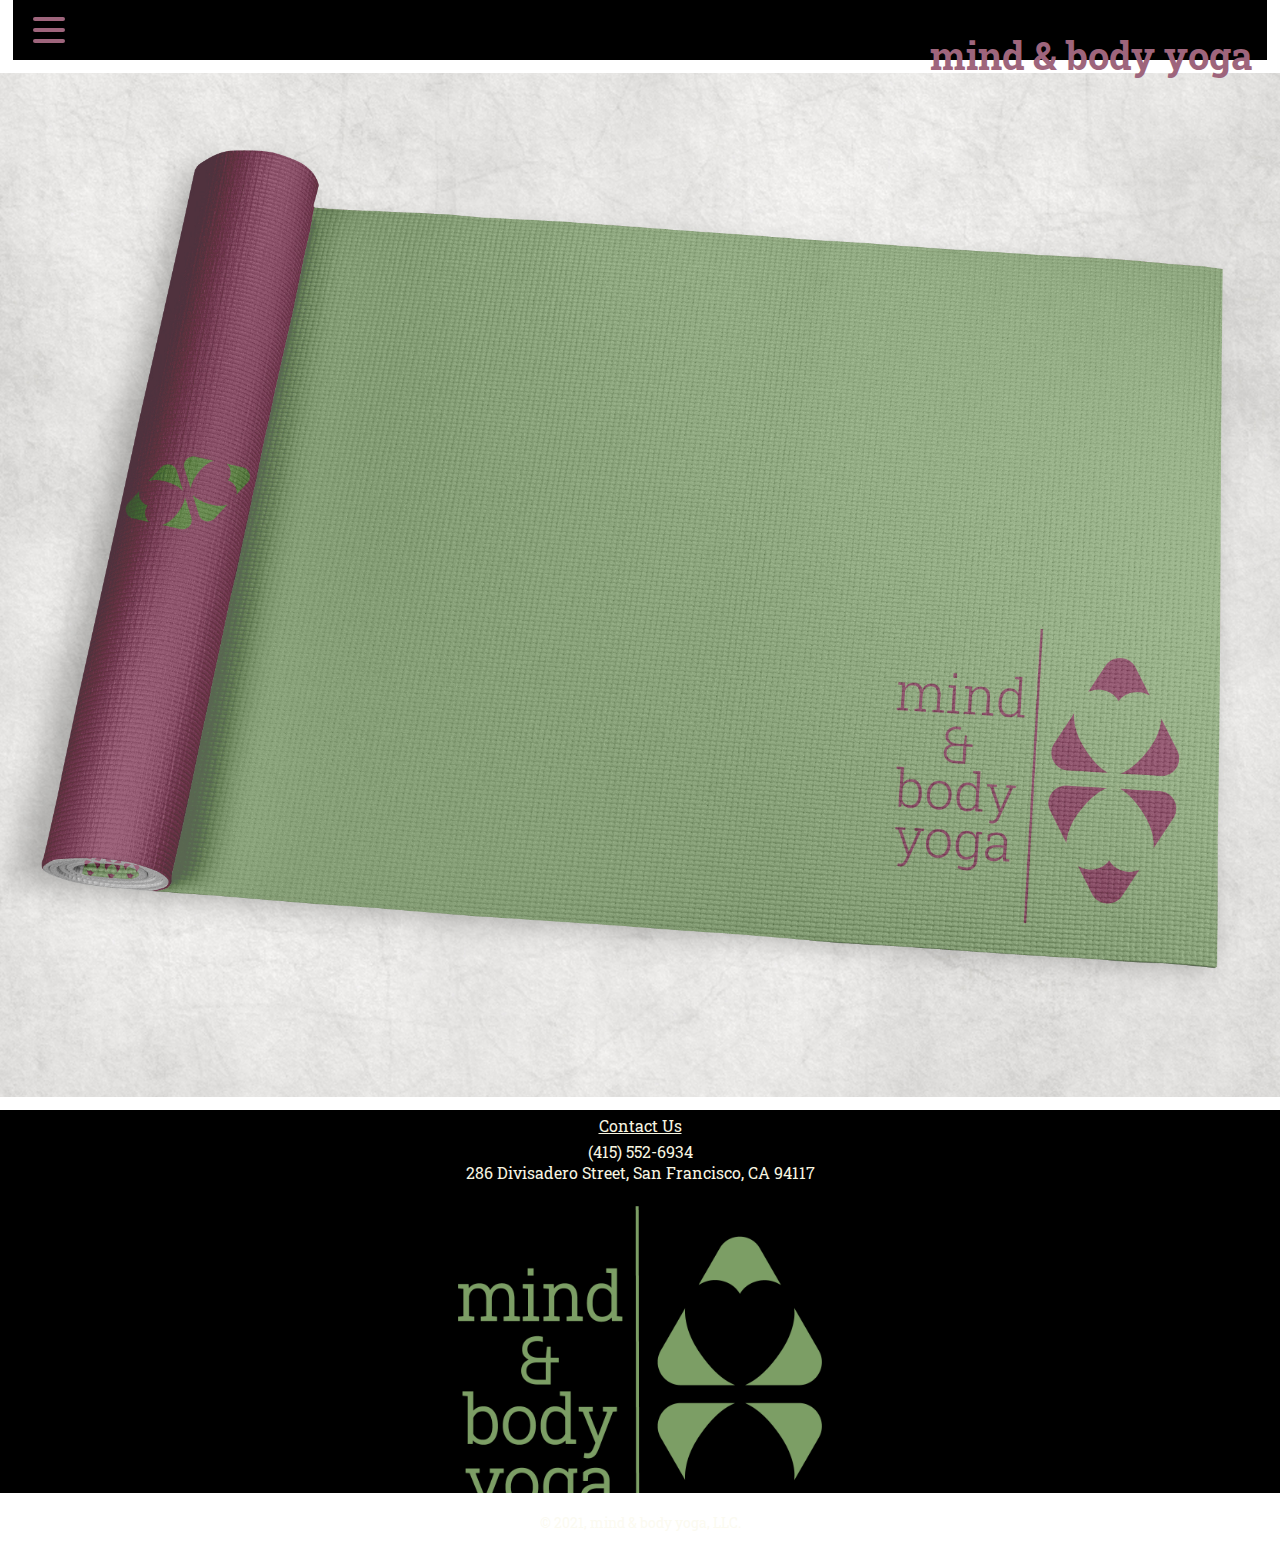
<file: yogagear.html>
<!DOCTYPE html>
<html lang="en" dir="ltr">
<!-- BEGIN HEAD -->
  <head>
    <meta charset="utf-8">
    <meta name="viewport" content="width=device-width, initial-scale=1.0">
    <meta name="description" content="mind & body yoga is a yoga studio based out of San Francisco, CA, offering multi-tiered membership options, virtual classes, rooftop meditation, and spa services.">
    <meta name="keywords" content="yoga, studio, membership, classes, spa, meditation, San Francisco, fitness">
    <meta http-equiv="author" content="Bek Hughes">
    <title>creating a mind & body connection</title>
    <link rel="icon" type="image/FaviconPNG" href="mbyFavicon.png">
<!-- POSSIBLE GOOGLE FONT -->
    <link rel="stylesheet" href="styles.css" type="text/css">
  </head>
<!-- END HEAD -->
<!-- BEGIN BODY -->
  <body>
<!-- BEGIN WRAPPER -->
    <div class="yogagear" id="top">
<!-- BEGIN NAVIGATION -->
      <nav>
        <div class="navbar">
          <div class="container nav-container">
              <input class="checkbox" type="checkbox" name="" id="" />
              <div class="hamburger-lines">
                <span class="line line1"></span>
                <span class="line line2"></span>
                <span class="line line3"></span>
              </div>
              <div class="logo">
                <a href="index.html"><h1>mind & body yoga</h1></a>
              </div>
              <div class="menu-items">
                <li><a href="members.html">Members</a></li>
                <li><a href="schedule.html">Schedule</a></li>
                <li><a href="shop.html">Shop</a></li>
                <li><a href="contact.html">Contact Us</a></li>
              </div>
          </div>
        </div>
      </nav>
<!-- END NAVIGATION -->
<!-- BEGIN MARK OVER HERO -->
    <!-- <a href="index.html"><img class="mark" src="mark.png" alt="Mind & Body Yoga" /></a> -->
<!-- END MARK OVER HERO -->
<!-- BEGIN TAGLINE -->
    <!-- <p class="tagline"> creating a mind & body connection </p> -->
<!-- END TAGLINE -->
    <!-- </div> -->
<!-- END WRAPPER -->
    <!-- <img class="herohome" src="herohome.jpg" alt="Person in a Yoga Pose" title="Person in a Yoga Pose" /> -->
<!-- BEGIN WRAPPER2
https://www.w3schools.com/howto/howto_css_button_on_image.asp -->
  <!-- <div class="wrapper2"> -->
<!-- BEGIN FLEX-BOX -->
    <!-- <div class="flex-box">
      <div class="section memberscontainer">
        <a href="members.html"><img class="membershome" src="membershome.jpg" alt="Members Page" />
        <button class="btn">Members</button></a>
      </div>
      <div class="section schedulecontainer">
        <a href="schedule.html"><img class="schedulehome" src="schedulehome.jpg" alt="Scheduling Page" /></a>
        <button class="btn">Schedule</button>
      </div>
      <div class="section shopcontainer">
        <a href="shop.html"><img class="shophome" src="shophome.jpg" alt="Shop Page" />
        <button class="btn">Shop</button></a>
      </div>
    </div> -->
<!-- END FLEX-BOX -->
  <!-- </div> -->
<!-- END WRAPPER2 -->

<!-- BEGIN YOGA MAT MOCKUP -->
<img class="mat" src="Mat.jpg" alt="customized mind & body yoga mat">
<!-- END YOGA MAT MOCKUP -->
<!-- BEGIN FOOTER -->
    <div class="footer">
      <footer>
<!-- BEGIN B2TOP LINK -->
        <!-- <p class="b2toplink"><a href="#top">Back to Top</a></p> -->
<!-- END B2TOP LINK -->
<!-- BEGIN CONTACT LINK -->
          <div class="ContactUs">
            <p><a href="contact.html">Contact Us</a></p>
          </div>
<!-- END CONTACT LINK -->
<!-- BEGIN ADDRESS/PHONE NUMBER -->
          <div class="addressphonenumber">
            <p>(415) 552-6934</p>
            <p>286 Divisadero Street, San Francisco, CA 94117</p>
          </div>
<!-- END ADDRESS/PHONE NUMBER -->
<!-- BEGIN FLEX CONTAINER -->
          <!-- <div class="flex-container"> -->
<!--BEGIN MAP https://www.ostraining.com/blog/coding/responsive-google-maps/ -->
          <!-- <div class="map-responsive">
            <iframe src="https://www.google.com/maps/embed?pb=!1m18!1m12!1m3!1d3153.7700524474335!2d-122.43912175070136!3d37.77198961999641!2m3!1f0!2f0!3f0!3m2!1i1024!2i768!4f13.1!3m3!1m2!1s0x808580af370b1d97%3A0x6601d3b52132d244!2sYoga%20Garden%20SF!5e0!3m2!1sen!2sus!4v1635468723258!5m2!1sen!2sus" width="100%" height="450" style="border:0;" allowfullscreen="" loading="lazy"></iframe>
          </div> -->
<!-- END MAP -->
<!-- BEGIN BUSINESS HOURS -->
          <!-- <div class="block">
            <section>
              <h3><b>Business Hours</b></h3>
              <div class="hours">
                <div>Monday-Friday</div>
                <div >6am-8pm</div>
                <div>Saturday</div>
                <div>7am-8pm</div>
                <div>Sunday</div>
                <div>8am-8pm</div>
                <div>Online</div>
                <div>24/7</div>
              </div>
            </section>
          </div> -->
<!-- END BUSINESS HOURS -->
<!-- BEGIN FULL LOGO DISPLAY -->
          <div class="wholelogo">
            <a href="index.html"><img src="wholelogo2.png" alt="mind & body yoga logo" /></a>
          </div>
<!-- END FULL LOGO DISPLAY -->
        </div>
<!-- END FLEX CONTAINER -->
<!-- BEGIN COPYRIGHT INFO -->
        <div class="copyright">
          <p>&copy 2021, mind & body yoga, LLC.</p>
        </div>
<!-- END COPYRIGHT INFO -->
      </footer>
    </div>
<!-- END FOOTER -->
  </body>
<!-- END BODY -->
</html>
</file>
<file: styles.css>
/* START GLOBAL CSS */
@import url("https://fonts.googleapis.com/css2?family=Roboto Slab:ital,wght@0,100;0,200;0,300;0,400;0,500;0,600;0,700;0,800;0,900;1,100;1,200;1,300;1,400;1,500;1,600;1,700;1,800;1,900&display=swap");

body {
  font-family: "Roboto Slab", serif;
  font-size: 16px;
  margin: 0;
  padding: 0;
  /* background-color: rgb(124,158,101); */
}

img{
  width:100%;
  display:block;
  margin:1% auto;
}

/* .tagline{
  z-index: -1;
} */

.wrapper{
  background-image: url("herohome.jpg");
  background-repeat: no-repeat;
  height:50vh;
  background-position: center;
  background-size: cover;
  background-color: black;
  position: relative;
}

.wrapper2{
  background-color: rgb(124,158,101);
  margin:none;
  padding:none;
  position:relative;
  /* z-index: -1; */
}
/* END GLOBAL CSS */

/* BEGIN WRAPPER STYLES */
/* BEGIN NAVIGATION */
* {
  margin: 0;
  padding: 0;
  box-sizing: border-box;
}

.container {
  width: 98%;
  margin: auto;
}

.navbar {
  width: 100%;
}

.nav-container {
  display: flex;
  justify-content: space-between;
  align-items: center;
  height: 62px;
}

.navbar .menu-items {
  display: flex;
}

.navbar .nav-container li {
  list-style: none;
}

.navbar .nav-container a {
  text-decoration: none;
  color: black;
  font-weight: 500;
  font-size: 1.2rem;
  padding: 0.7rem;
}

.navbar .nav-container a{
    color: rgb(158,101,124);
}

.navbar .nav-container a:visited{
    color: rgb(158,101,124);
}

.navbar .nav-container a:hover{
    font-weight: bolder;
}

.nav-container {
  display: block;
  position: relative;
  height: 60px;
  background-color: black;
}

.nav-container .checkbox {
  position: absolute;
  display: block;
  height: 40px;
  width: 40px;
  top: 5px;
  left: 10px;
  z-index: 5;
  opacity: 0;
  cursor: pointer;
}

.nav-container .hamburger-lines {
  display: block;
  height: 26px;
  width: 32px;
  position: absolute;
  top: 17px;
  left: 20px;
  z-index: 2;
  display: flex;
  flex-direction: column;
  justify-content: space-between;
}

.nav-container .hamburger-lines .line {
  display: block;
  height: 4px;
  width: 100%;
  border-radius: 10px;
  background: rgb(158,101,124);
}

.nav-container .hamburger-lines .line1 {
  transform-origin: 0% 0%;
  transition: transform 0.4s ease-in-out;
}

.nav-container .hamburger-lines .line2 {
  transition: transform 0.2s ease-in-out;
}

.nav-container .hamburger-lines .line3 {
  transform-origin: 0% 100%;
  transition: transform 0.4s ease-in-out;
}

.navbar .menu-items {
  padding-top: 120px;
  background: rgb(247,245,225);
  /* Z-index brings element to the front */
  z-index: 1;
  height: 100vh;
  width: 100%;
  transform: translate(-150%);
  display: flex;
  flex-direction: column;
  margin-left: -40px;
  padding-left: 50px;
  transition: transform 0.5s ease-in-out;
  text-align: center;
}

.navbar .menu-items li {
  margin-bottom: 1.2rem;
  font-size: 1.5rem;
  font-weight: 500;
}

.logo {
  position: absolute;
  top: 5px;
  right: 15px;
  font-size: 1.2rem;
  color: rgb(158,101,124);
}

.nav-container input[type="checkbox"]:checked ~ .menu-items {
  transform: translateX(0);
}

.nav-container input[type="checkbox"]:checked ~ .hamburger-lines .line1 {
  transform: rotate(45deg);
}

.nav-container input[type="checkbox"]:checked ~ .hamburger-lines .line2 {
  transform: scaleY(0);
}

.nav-container input[type="checkbox"]:checked ~ .hamburger-lines .line3 {
  transform: rotate(-45deg);
}

.nav-container input[type="checkbox"]:checked ~ .logo{
  display: none;
}
/* END NAVIGATION */
/* BEGIN MARK POSITIONING */
.mark{
  position: absolute;
  bottom:45px;
  left:20px;
  width:100px;
}
/* END MARK POSITIONING */
/* BEGIN TAGLINE POSITIONING */
.tagline{
  color: rgb(247,245,225);
  position: absolute;
  bottom:15px;
  right:20px;
  font-size: 1.5em;
}
/* END TAGLINE POSITIONING */
/* END WRAPPER STYLES */

/* BEGIN WRAPPER2 STYLES */
/* BEGIN FLEX-BOX STYLES */
.flex-box{
  display: flex;
  flex-direction: column;
  flex-wrap: wrap;
  background-color: rgba(124,158,101,0.8);
}
/* END FLEX-BOX STYLES */
/* BEGIN LINK/BUTTON STYLES */
.section {
  position: relative;
  width: 100%;
}

.section img {
  width: 100%;
  height: auto;
}

.section .btn {
  position: absolute;
  top: 50%;
  left: 50%;
  transform: translate(-50%, -50%);
  -ms-transform: translate(-50%, -50%);
  background-color: rgb(158,101,124);
  color: rgb(247,245,225);
  font-size: 16px;
  padding: 12px 24px;
  border: none;
  cursor: pointer;
  border-radius: 5px;
  width: 120px;
}

.section .btn:hover {
  background-color: rgba(158,101,124,.8);
  /* padding: 0; */
}
/* END LINK/BUTTON STYLES */
/* END WRAPPER2 STYLES */

/* BEGIN FOOTER STYLES */
@use postcss-nested;

.footer {
	background:black;
	margin-top:0px;
	position:relative;
	z-index:3;
}

footer {
	background:black;
  overflow: hidden;
  }

  /* footer p{
    text-align: center;
  } */
  /* BEGIN B2TOP LINK STYLES */
  .b2toplink{
    text-align: center;
    margin-top: 20px;
    margin-bottom: 5px;
  }

.b2toplink a{
  color: rgb(247,245,225);
}

.b2toplink a:visited{
  color: rgb(247,245,225);
}

.b2toplink a:hover{
  font-weight: bolder;
}
/* END B2T LINK STYLES */
/* BEGIN CONTACT US STYLES */
.ContactUs{
  color: rgb(247,245,225);
  text-align: center;
  margin-top: 5px;
  margin-bottom: 5px;
}

.ContactUs a{
  color: rgb(247,245,225);
}

.ContactUs a:visited{
  color: rgb(247,245,225);
}

.ContactUs a:hover{
  color: rgb(247,245,225);
  font-weight: bolder;
}
/* END CONTACT US STYLES */
/* BEGIN ADDRESS/PHONE NUMBER STYLES */
.addressphonenumber{
  color: rgb(247,245,225);
  text-align: center;
  margin-top: 5px;
  margin-bottom: 10px;
}
/* END ADDRESS/PHONE NUMBER STYLES */
/* BEGIN FLEX CONTAINER STYLES */
.flex-container{
  display: flex;
  flex-direction: column;
  flex-wrap: wrap;
}
/* BEGIN MAP STYLES */
  .map-responsive{
    overflow:hidden;
    padding-bottom:56.25%;
    position:relative;
    margin:10px auto;
    width:75%;
    }

  .map-responsive iframe{
    left:0;
    top:0;
    height:100%;
    width:100%;
    position:absolute;
    }

  /* p {
    margin:0;
  }

  p a {
    color:#fff;
    font-size:18px;
    text-decoration:none;
    line-height:100px;
    display:block;
  } */

/* END MAP STYLES */
/* BEGIN BUSINESS HOURS STYLES */
.block {
  display: block;
  margin-left: auto;
  margin-right: auto;
  margin-top: 20px;
  justify-content: center;
  align-items: center;
  width:60%;
  padding: 10px;
  background-color: none;
  font-size: 1em;
}

.block h3{
  color: rgb(247,245,225);
}

.hours {
  display: grid;
  grid-template-columns: 150px 150px;
  grid-gap: 10px;
  color: rgb(247,245,225);
}

.box {
  font-size: 1.2em;
}
/* END BUSINESS HOURS STYLES */
/* BEGIN WHOLELOGO STYLES */
.wholelogo{
  display: block;
  margin-left: auto;
  margin-right: auto;
  justify-content: center;
  align-items: center;
  width:75%;
  /* height: 250px; */
  padding: 10px;
  font-size: 1em;
}
/* END WHOLELOGO STYLES */
/* END FLEX CONTAINER STYLES */

/* BEGIN COPYRIGHT STYLES */
.copyright{
  display: block;
  text-align: center;
  font-size: 0.9em;
  color: rgba(247,245,225,0.5);
  margin-top: 20px;
  margin-bottom: 20px;
}
/* END COPYRIGHT STYLES */
/* END FOOTER STYLES */

/* BEGIN MEMBERS PAGE STYLES */
.wrapper-members{
  background-image: url("Hero2-Members.jpg");
  background-repeat: no-repeat;
  height:80vh;
  background-position: center;
  background-size: cover;
  background-color: black;
  position: relative;
}
/* END MEMBERS PAGE STYLES */
/* BEGIN SCHEDULE PAGE STYLES */
.wrapper-schedule{
  background-image: url("Hero3-Schedule.jpg");
  background-repeat: no-repeat;
  height:80vh;
  background-position: center;
  background-size: cover;
  background-color: black;
  position: relative;
}
/* END SCHEDULE PAGE STYLES */
/* BEGIN SHOP PAGE STYLES */
.wrapper-shop{
  background-image: url("Hero4-Shop.jpg");
  background-repeat: no-repeat;
  height:80vh;
  background-position: center;
  background-size: cover;
  background-color: black;
  position: relative;
}
/* END SHOP PAGE STYLES */
/* BEGIN CONTACT STYLES */
.wrapper-contact{
  background-image: url("Hero5-Contact.jpg");
  background-repeat: no-repeat;
  height:80vh;
  background-position: center;
  background-size: cover;
  background-color: black;
  position: relative;
}

/* START MOBILE FORM STYLES */
    .form-container{
/*       TO CENTER add AUTO for margin right and left*/
      margin: 20px auto;
/*  WIDTH 100%  FOR MOBILE DEVICES*/
      width:90%;
      display:block;
      padding: 10px;
      font-size:1em;
      background-color: rgb(124,158,101);
    }
    form p{
      margin-bottom:5px;

    }
    label{
      display:block;
    }
    #newsletter input{
      display:inline;
      width:auto;
    }
    input{
      /* FOR MOBILE use WIDTH:100% */
      width:100%;
      padding:1.7%;
      margin:1.5% 0;
      font-size: 1em;
      border-radius: 4px;
      border:5px solid rgb(158,101,124);
      box-sizing: border-box;
      box-color: rgb(158,101,124);
    }
    textarea{
      min-height:100px;
       /* FOR MOBILE use WIDTH:100% */
      width: 100%;
      padding: 2%;
      margin: 1.5% 0;
      font-size: 1em;
      border: 5px solid rgb(158,101,124);
      border-radius: 4px;
      box-sizing: border-box;
      box-color: rgb(158,101,124);
    }
    button{
      /* CHANGED COLORS bellow */
      background: none;
      border: 2px solid rgb(158,101,124);
      /* Rounded corners */
      border-radius: 10px;
      /* Text color */
      color: rgb(158,101,124);
      margin-top: 20px;
      margin-bottom: 20px;
      padding:10px 20px;
      font-size: 1.1em;
    }
/*END MOBILE FORM STYLES */
/* END CONTACT STYLES */

/* BEGIN CALENDAR STYLES */
/* @media (max-width:600px) { */
    .display-4 {
        font-size: 1.5rem;
    }
    .day h5 {
        background-color: #f8f9fa;
        padding: 3px 5px 5px;
        margin: -8px -8px 8px -8px;
    }
    .date {
        padding-left: 4px;
    }
/* } */
/* END CALENDAR STYLES */

/* BEGIN MEDIA QUERIES */
/* BEGIN LANDSCAPE PHONE QUERY */
@media only screen and (min width:321px) and (orientation:landscape) {
  .logo a{
    padding:0;
  }
}
/* END LANDSCAPE PHONE QUERY */
/* BEGIN MOBILE QUERY */
@media only screen and (min-width:475px){
  .wrapper{
    width:100%;
    /* max-width: 80px; */
    height:50vh;
    background-position: center;
  }

  .navbar{
    font-size:1.5em;
  }

  .mark{
    width:25%;
    max-width: 100px;
  }

  .tagline{
    font-size: 1.3em;
  }

  .section .btn {
    width:250px;
    font-size: 2em;
  }

  .flex-container{
    display: flex;
    flex-direction: row;
    flex-wrap: wrap;
    width: 100%;
    max-width: 1100px;
    margin-left:auto;
    margin-right: auto;
    justify-content: space-around;
    align-content: space-around;
  }

  .map-responsive{
    width: 100%;
    height:300px;
    align-items: center;
    justify-content: center;
    padding: 5px;
  }

  .block{
    width: 40%;
    height: 300px;
    /* font-size: 1.5em; */
    align-items: center;
    justify-content: center;
    padding: 5px;
  }

  section{
    width: 75%;
    margin-left: auto;
    margin-right: auto;
    margin-top: 70px;
  }

  .wholelogo{
    width: 40%;
    height: 300px;
    align-items: center;
    justify-content: center;
    padding: 5px;
    /* font-size: 1em; */
  }

}/* END MOBILE QUERY */

/* BEGIN TABLET/LAPTOP QUERY */
@media only screen and (min-width:650px){
  .map-responsive{
    width:100%;
  }

  .day {
    height: 14.2857vw;
    }
}/* END TABLET/LAPTOP QUERY
/* BEGIN DESKTOP QUERY */
/* @media only screen and (min-width:992px){
  .flex-box{
    display: flex;
    flex-direction: row;
    flex-wrap: wrap;
    width: 30%;
    max-width: 600px; */
    /* height: 40vh; */
    /* margin-left:auto;
    margin-right: auto;
    justify-content: space-around;
    align-content: space-around;
  }
}/* END DESKTOP QUERY */
/* BEGIN OVERSIZED QUERY */
@media only screen and (min-width:1280px){
  .wrapper{
    background-image: url("herohome.jpg");
    background-repeat: no-repeat;
    height:35vh;
    background-position: center;
    background-size: cover;
    background-color: black;
    position: relative;
  }
  .mark{
    position: absolute;
    bottom:45px;
    left:20px;
    width:100px;
    max-width: 25%;
  }
  .tagline{
    color: rgb(247,245,225);
    position: absolute;
    bottom:15px;
    right:20px;
    font-size: 2em;
  }
  .flex-box{
    display: flex;
    flex-direction: row;
    flex-wrap: wrap;
    width: 100%;
    max-width: none;
    margin-left:auto;
    margin-right: auto;
    justify-content: space-around;
    align-content: space-around;
  }
  .flex-box div{
    width: 33%;
  }
  .section .btn {
    position: absolute;
    top: 50%;
    left: 50%;
    transform: translate(-50%, -50%);
    -ms-transform: translate(-50%, -50%);
    background-color: rgb(158,101,124);
    color: rgb(247,245,225);
    font-size: 1em;
    padding: 12px 24px;
    border: none;
    cursor: pointer;
    border-radius: 5px;
    width: 30%;
  }
  .map-responsive{
    overflow:hidden;
    padding-bottom:56.25%;
    position:relative;
    margin:10px auto;
    width:30%;
    /* height:20vh; */
  }
  .block {
    display: block;
    margin-left: auto;
    margin-right: auto;
    margin-top: 20px;
    justify-content: center;
    align-items: center;
    width:30%;
    padding: 10px;
    background-color: none;
    font-size: 1em;
  }
  .wholelogo{
    display: block;
    margin-left: auto;
    margin-right: auto;
    justify-content: center;
    align-items: center;
    width:30%;
    /* height: 250px; */
    padding: 10px;
    font-size: 1em;
  }

/*START DESKTOP FORM STYLES */
   .form-container{
/*CHANGE WIDTH of FORM TO YOUR PREFERENCE */
     width:50%;
   }
   input{
/* CHANGE WIDTH TO YOUR PREFERENCE */
     width:60%;
   }
   button{
     margin-top: 2%;
     margin-bottom: 2%;
   }
}/* END OVERSIZED QUERY
/* END MEDIA QUERIES */
</file>
